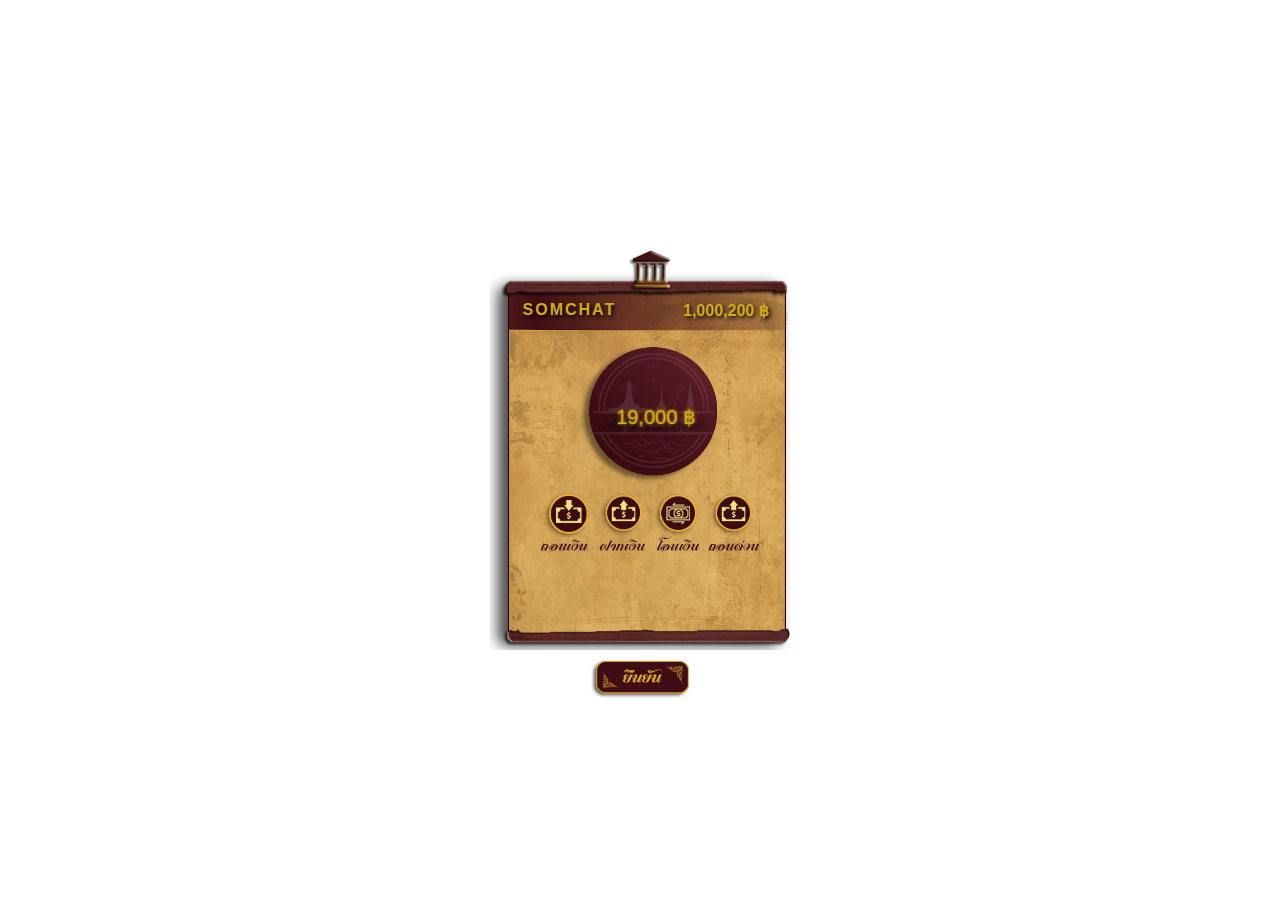
<file: bank/index.html>
<!DOCTYPE html>
<html>

<head>
    <meta charset="UTF-8">
    <title>Document</title>
    <link rel="stylesheet" href="style.css">
    <link rel="stylesheet" href="https://cdnjs.cloudflare.com/ajax/libs/font-awesome/6.2.0/css/all.min.css"
        integrity="sha512-xh6O/CkQoPOWDdYTDqeRdPCVd1SpvCA9XXcUnZS2FmJNp1coAFzvtCN9BmamE+4aHK8yyUHUSCcJHgXloTyT2A=="
        crossorigin="anonymous" referrerpolicy="no-referrer" />
    <script src="script.js"></script>
    <script src="https://ajax.googleapis.com/ajax/libs/jquery/3.2.1/jquery.min.js"></script>
</head>

<body>
    <!-- <button class="btn-test" onclick="openBank()">TEST BANK</button> -->
    <div class="container" id="overview-bank">
        <div class="header">
            <div class="user-name">
                <i class="fa-solid fa-user fa-fade"></i>
                <!-- <i class="fa-solid fa-droplet"></i> -->
                <p>SOMCHAT</p>
            </div>
            <div class="wallet">
                <p>1,000,200 ฿</p>
                <i class="fa-solid fa-sack-dollar fa-lg"></i>
            </div>
            <!-- <button class="btn-close" onclick="closeBank()"></button> -->
        </div>
        <div class="saving-account" id="account">
            <p>19,000 ฿</p>
        </div>
        <div class="action-box">
            <button class="btn-deposit-money" id="btnDeposit" onclick="openNormalFinan('btnDeposit')"></button>
            <button class="btn-withdraw-money" id="btnWithdraw" onclick="openNormalFinan('btnWithdraw')"></button>
            <button class="btn-transfer-money" id="btnTransfer" onclick="openTranferFinan('btnTransfer')"></button>
            <button class="btn-quick-withdraw" id="btnQuick" onclick="openQuickFinan('btnQuick')"></button> 
        </div>

        <div class="detail-action">
            <div class="action-normal-money" id="normal">
                <div class="input-money-normal">
                    <p id="text-num">จำนวนเงิน:</p>
                    <input type="text" id="input-money-deposit" maxlength="14" oninput="this.value=this.value.replace(/[^0-9\s]/g,'');">
                    <p id="dollar">฿</p>
                </div>
            </div>
            <div class="action-normal-money" id="normal">
                <div class="input-money-normal">
                    <p id="text-num">จำนวนเงิน:</p>
                    <input type="text"  id="input-money-withdraw" maxlength="14" oninput="this.value=this.value.replace(/[^0-9\s]/g,'');">
                    <p id="dollar">฿</p>
                </div>
            </div>
            <div class="action-transfer-money" id="tranfer">
                <div class="money-box">
                    <p id="text-num">จำนวนเงิน:</p>
                    <input type="text" id="input-money-transfer" maxlength="18" oninput="this.value=this.value.replace(/[^0-9\s]/g,'');">
                    <p id="dollar">฿</p>
                </div>
                <div class="id-box">
                    <p>รหัสผู้รับ:</p>
                    <input type="text" id="input-id" maxlength="18" oninput="this.value=this.value.replace(/[^0-9\s]/g,'');">
                </div>
            </div>
            <div class="action-quick-withdraw" id="quick">
                <div class="line1">
                    <button class="btn-money" id="quick-100" onclick="clickNumber('quick-100')">100</button>
                    <button class="btn-money" id="quick-200" onclick="clickNumber('quick-200')">200</button>
                    <button class="btn-money" id="quick-300" onclick="clickNumber('quick-300')">300</button>
                    <button class="btn-money" id="quick-500" onclick="clickNumber('quick-500')">500</button>
                </div>
                <div class="line2">
                    <button class="btn-money" id="quick-1k" onclick="clickNumber('quick-1k')">1K</button>
                    <button class="btn-money" id="quick-5k" onclick="clickNumber('quick-5k')">5K</button>
                    <button class="btn-money" id="quick-10k" onclick="clickNumber('quick-10k')">10K</button>
                    <button class="btn-money" id="quick-100k" onclick="clickNumber('quick-100k')">100K</button>
                </div>
            </div>
        </div>
        <div class="enter-line">
            <!-- <input type="button" value="Show" onclick="OnConfirm();" /> -->
            <button class="btn-enter" onclick="OnConfirm()"></button>
        </div>
        <div id="confirm">
            <div class="message"> 
                <p>ต้องการทำธุรกรรมใช่หรือไม่ ?</p>
            </div>
            <button class="yes"></button>
            <button class="no"></button>
        </div>
    </div>
</body>
</html>
</file>
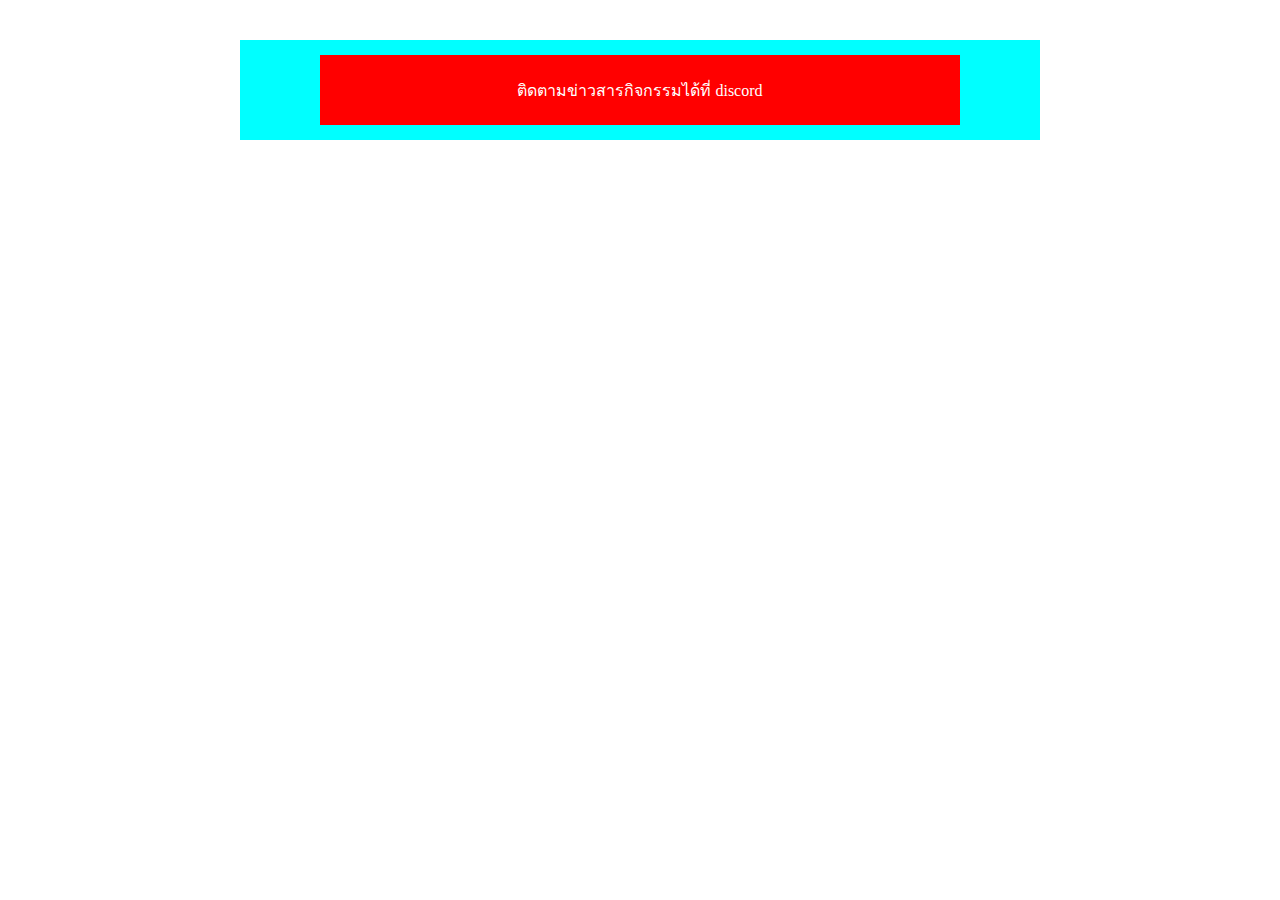
<file: billboard-popup/index.html>
<!DOCTYPE html>
<html>

<head>
    <meta charset="UTF-8">
    <title>Document</title>
    <link rel="stylesheet" href="style.css">
    <link rel="stylesheet" href="https://cdnjs.cloudflare.com/ajax/libs/font-awesome/6.2.0/css/all.min.css"
        integrity="sha512-xh6O/CkQoPOWDdYTDqeRdPCVd1SpvCA9XXcUnZS2FmJNp1coAFzvtCN9BmamE+4aHK8yyUHUSCcJHgXloTyT2A=="
        crossorigin="anonymous" referrerpolicy="no-referrer" />
</head>

<body>
    <div class="container">
        <div class="board-bar">
            <p>ติดตามข่าวสารกิจกรรมได้ที่ discord</p>
        </div>
    </div>
</body>
</file>
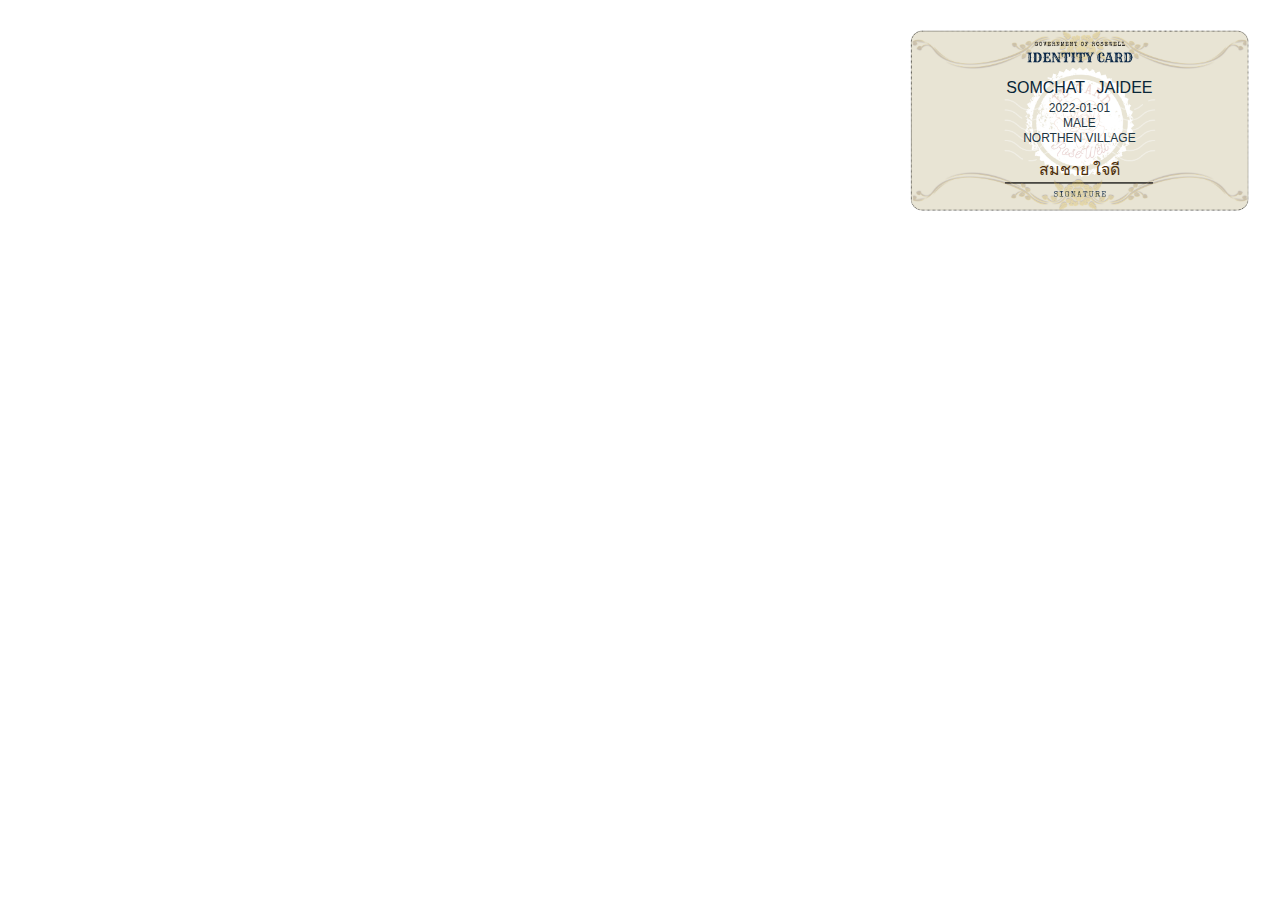
<file: identity-card/index.html>
<!DOCTYPE html>
<html>

<head>
    <meta charset="UTF-8">
    <title>Document</title>
    <link rel="stylesheet" href="style.css">
    <link rel="stylesheet" href="https://cdnjs.cloudflare.com/ajax/libs/font-awesome/6.2.0/css/all.min.css"
        integrity="sha512-xh6O/CkQoPOWDdYTDqeRdPCVd1SpvCA9XXcUnZS2FmJNp1coAFzvtCN9BmamE+4aHK8yyUHUSCcJHgXloTyT2A=="
        crossorigin="anonymous" referrerpolicy="no-referrer" />
</head>

<body>
    <div class="container">
        <div class="card">
            <div class="detail-box">
                <div class="name">
                    <p>SOMCHAT</p>
                    <p id="surname">JAIDEE</p>
                </div>
                <div class="birthday">
                    <p>2022-01-01</p>
                </div>
                <div class="sex">
                    <p>MALE</p>
                </div>
                <div class="address">
                    <p>NORTHEN VILLAGE</p>
                </div>
            </div>
            <div class="signature-image">
                <p>สมชาย ใจดี</p>
            </div>
        </div>
    </div>
</body>
</file>
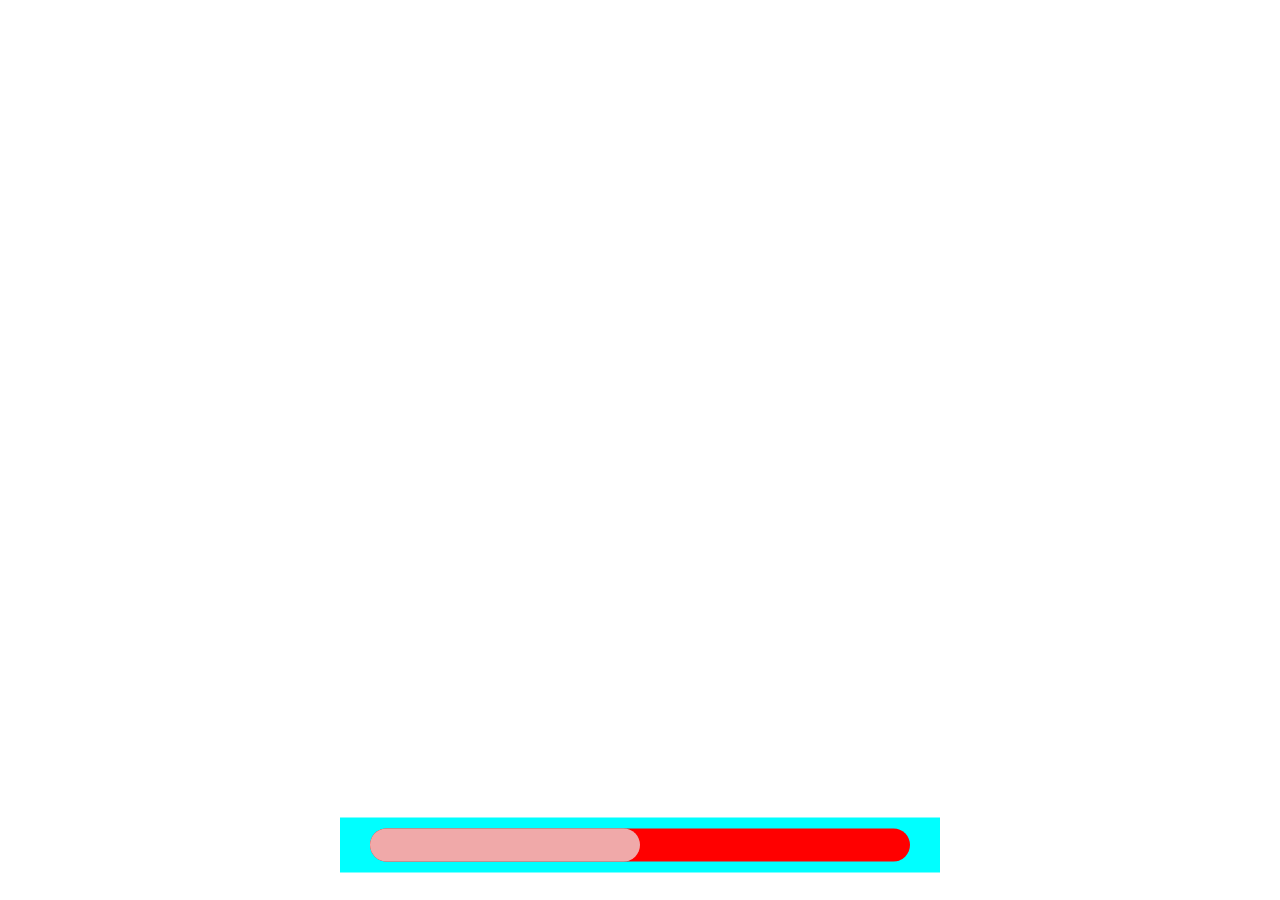
<file: load-bar/index.html>
<!DOCTYPE html>
<html>

<head>
    <meta charset="UTF-8">
    <title>Document</title>
    <link rel="stylesheet" href="style.css">
    <link rel="stylesheet" href="https://cdnjs.cloudflare.com/ajax/libs/font-awesome/6.2.0/css/all.min.css"
        integrity="sha512-xh6O/CkQoPOWDdYTDqeRdPCVd1SpvCA9XXcUnZS2FmJNp1coAFzvtCN9BmamE+4aHK8yyUHUSCcJHgXloTyT2A=="
        crossorigin="anonymous" referrerpolicy="no-referrer" />
</head>

<body>
    <div class="container">
        <div class="progress-bar">
        </div>
    </div>
</body>
</file>
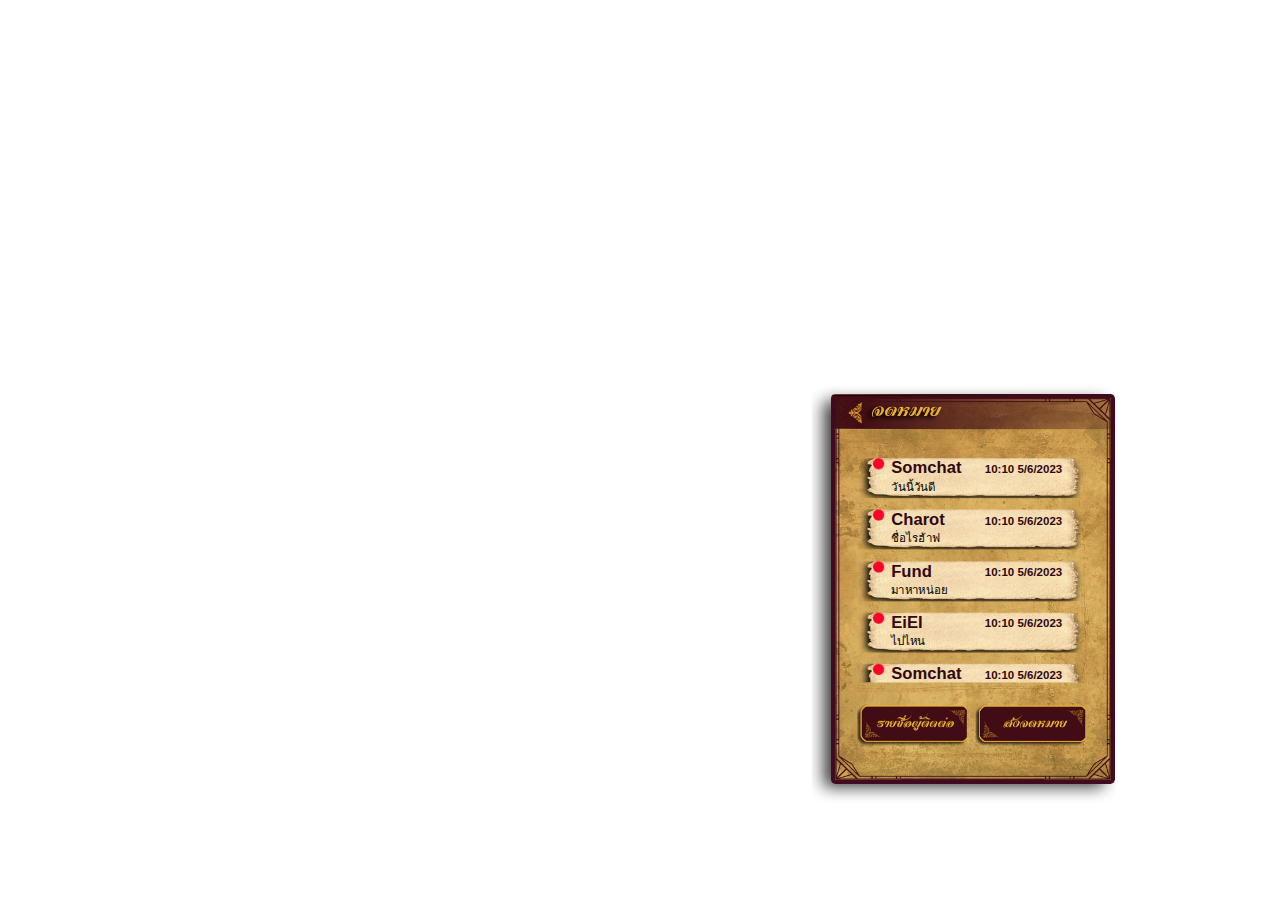
<file: mailBox/index.html>
<!DOCTYPE html>
<html>

<head>
    <meta charset="UTF-8">
    <title>Document</title>
    <link rel="stylesheet" href="style.css">
    <link rel="stylesheet" href="https://cdnjs.cloudflare.com/ajax/libs/font-awesome/6.2.0/css/all.min.css"
        integrity="sha512-xh6O/CkQoPOWDdYTDqeRdPCVd1SpvCA9XXcUnZS2FmJNp1coAFzvtCN9BmamE+4aHK8yyUHUSCcJHgXloTyT2A=="
        crossorigin="anonymous" referrerpolicy="no-referrer" />
    <script src="script.js"></script>
</head>

<body>
    <div class="container">
        <div id="mail-box">
            <div class="action-back"></div>
            <div class="mail-list">
                <div class="mail-scroll">
                    <ul class="detail-mail-list">
                            <!-- do not function openChat ja -->
                        <li onclick="openChat()">
                            <img src="/external-file/ui-mailbox/red_point.png"></img>
                            <h3> 10:10 5/6/2023 </h3>
                            <h2> Somchat </h2>
                            <p> วันนี้วันดี </p>
                        </li>
                        <li>
                            <img src="/external-file/ui-mailbox/red_point.png"></img>
                            <h3> 10:10 5/6/2023 </h3>
                            <h2> Charot </h2>
                            <p>  ชื่อไรฮ้าฟ</p>
                        </li>
                        <li>
                            <img src="/external-file/ui-mailbox/red_point.png"></img>
                            <h3> 10:10 5/6/2023 </h3>
                            <h2> Fund </h2>
                            <p> มาหาหน่อย </p>
                        </li>
                        <li>
                            <img src="/external-file/ui-mailbox/red_point.png"></img>
                            <h3> 10:10 5/6/2023 </h3>
                            <h2> EiEI </h2>
                            <p> ไปไหน </p>
                        </li>
                        <li>
                            <img src="/external-file/ui-mailbox/red_point.png"></img>
                            <h3> 10:10 5/6/2023 </h3>
                            <h2> Somchat </h2>
                            <p> มาหาหน่อย </p>
                        </li>
                        <li>
                            <img src="/external-file/ui-mailbox/red_point.png"></img>
                            <h3> 10:10 5/6/2023 </h3>
                            <h2> Somchat </h2>
                            <p> มาหาหน่อย </p>
                        </li>
                        <li>
                            <img src="/external-file/ui-mailbox/red_point.png"></img>
                            <h3> 10:10 5/6/2023 </h3>
                            <h2> Somchat </h2>
                            <p> มาหาหน่อย </p>
                        </li>
                        <li>
                            <img src="/external-file/ui-mailbox/red_point.png"></img>
                            <h3> 10:10 5/6/2023 </h3>
                            <h2> Somchat </h2>
                            <p> มาหาหน่อย </p>
                        </li>
                      </ul>
                </div>
                <div class="action-footer">
                    <div class="contact-button" onclick="openContactListBox('contact-list-box','mail-box')"></div>
                    <div class="send-mail-button" onclick="openContactListBox('send-mail-box','mail-box')"></div>
                </div>
            </div>
        </div>
        <div id="contact-list-box">
            <div class="action-back" onclick="openContactListBox('mail-box','contact-list-box')"></div>
            <div class="contact-detail">
                <div class="contact-header">
                    <button id="add-button" onclick="plusContact()"></button>
                    <button id="remove-button" onclick="removeContact()"></button>
                </div>
                <div class="contact-list">
                    <div class="contact-scroll">
                        <ul class="contact-all-list">
                            <li>
                                <i class="fa-solid fa-user"></i>
                                <span> Test</span>
                            </li>
                            <li>
                                <i class="fa-solid fa-user"></i>
                                <span> Test</span>
                            </li>
                            <li>
                                <i class="fa-solid fa-user"></i>
                                <span> Test</span>
                            </li>
                            <li>
                                <i class="fa-solid fa-user"></i>
                                <span> Test</span>
                            </li>
                            <li>
                                <i class="fa-solid fa-user"></i>
                                <span> Test</span>
                            </li>
                            <li>
                                <i class="fa-solid fa-user"></i>
                                <span> Test</span>
                            </li>
                            <li>
                                <i class="fa-solid fa-user"></i>
                                <span> Test</span>
                            </li>
                            <li>
                                <i class="fa-solid fa-user"></i>
                                <span> Test</span>
                            </li>
                            <li>
                                <i class="fa-solid fa-user"></i>
                                <span> Test</span>
                            </li>
                            <li>
                                <i class="fa-solid fa-user"></i>
                                <span> Test</span>
                            </li>
                        </ul>
                    </div>
                </div>
            </div>
            <button class="send-button" onclick="openContactListBox('send-mail-box','contact-list-box')">
            </button>
        </div>
        <div class="chat-box">
        </div>
        <div id="send-mail-box">
            <div class="action-back" onclick="openContactListBox('mail-box','send-mail-box')"></div>
            <div class="mail-detail">
                <select id="contact-select">
                    <option value="option1">Option 1</option>
                    <option value="option2">Option 2</option>
                    <option value="option3">Option 3</option>
                </select>
                <textarea class="text-box"> ไปงานวัดด้วยกันไหมฮ้าฟฟู่..</textarea>
            </div>
            <div class="confirm-mail-button"  onclick="OnConfirmSendMsg()"></div>
        </div>
        <!-- เหลือทำ แชท, plus, remove -->
        <div id="add-contact-box">
            <input id="contact-name"> </input>
            <input id="contact-id"> </input>
            <div class="action-add-contact-line">
                <button class="add-contact-confirm-button" onclick="closeItself('add-contact-box')"></button>
                <button class="add-contact-cancel-button" onclick="closeItself('add-contact-box')"></button>
            </div>
        </div>
        <div id="remove-contact-box">
            <span> ลบ "Somchai" ออกจากรายชื่อ</span>
            <div class="action-line">
                <button class="confirm-button" onclick="closeItself('remove-contact-box')"></button>
                <button class="cancel-button" onclick="closeItself('remove-contact-box')"></button>
            </div>
        </div>
        <div id="confirm-send-box">
            <span> ยืนยันส่งจดหมาย</span>
            <div class="action-line">
                <button class="confirm-button" onclick="closeItself('confirm-send-box')"></button>
                <button class="cancel-button" onclick="closeItself('confirm-send-box')"></button>
            </div>
        </div>
    </div>
</body>

</html>
</file>
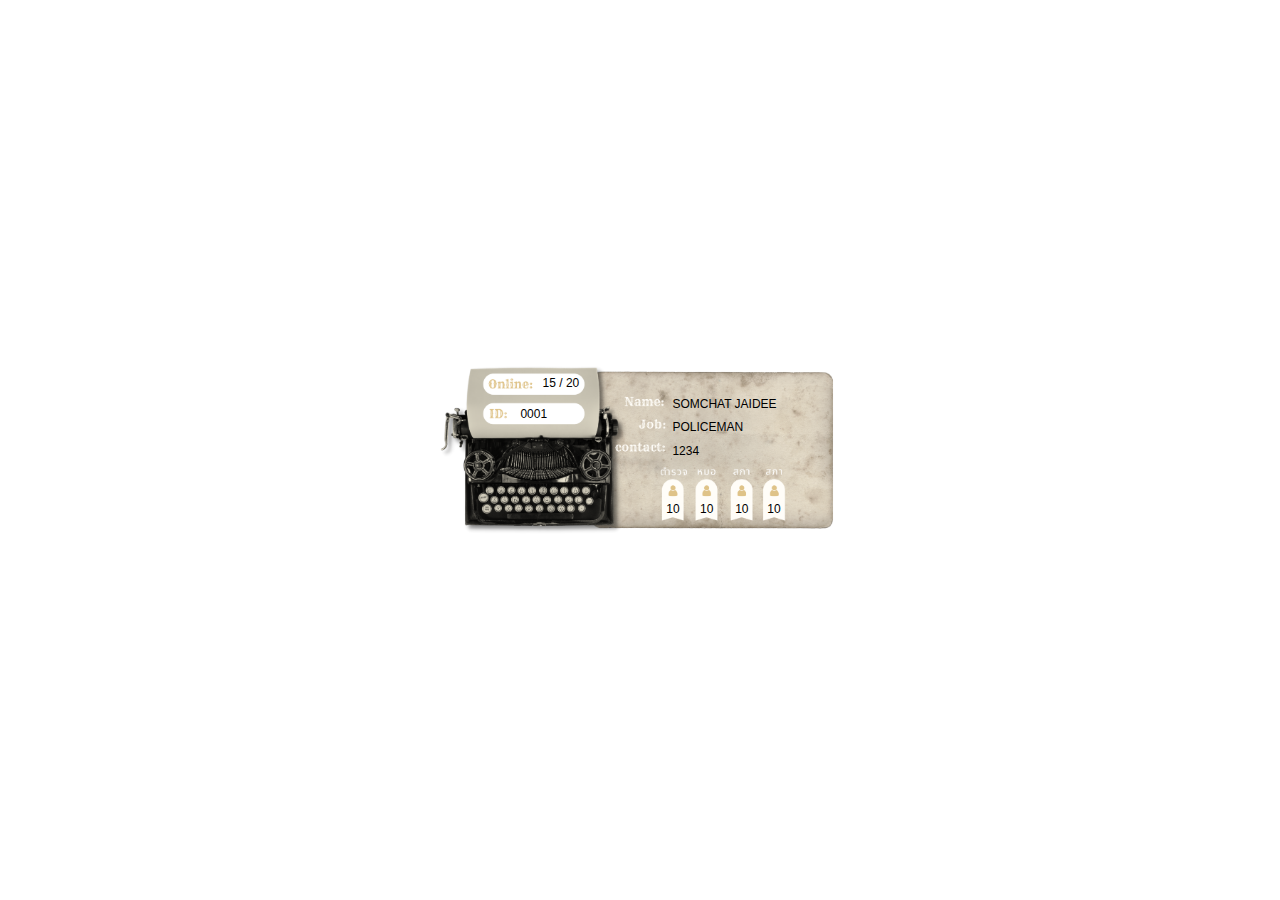
<file: score-board/index.html>
<!DOCTYPE html>
<html>

<head>
    <meta charset="UTF-8">
    <title>Document</title>
    <link rel="stylesheet" href="style.css">
    <link rel="stylesheet" href="https://cdnjs.cloudflare.com/ajax/libs/font-awesome/6.2.0/css/all.min.css"
        integrity="sha512-xh6O/CkQoPOWDdYTDqeRdPCVd1SpvCA9XXcUnZS2FmJNp1coAFzvtCN9BmamE+4aHK8yyUHUSCcJHgXloTyT2A=="
        crossorigin="anonymous" referrerpolicy="no-referrer" />
</head>

<body>
    <div class="container">
        <div class="board-box">
            <div class="left-box">
                <div class="online-number">
                    <span id="current-online">15</span>
                    <span>/</span>
                    <span id="max-online">20</span>
                </div>
                <div class="id-number"><p>0001</p></div>
            </div>
            <div class="right-box">
                <div class="first-box">
                    <div class="name-member"><p>SOMCHAT JAIDEE</p></div>
                    <div class="career-member"><p>POLICEMAN</p></div>
                    <div class="contact"><p>1234</p></div>
                </div>
                <div class="second-box">
                    <div class="police-number"><p>10</p></div>
                    <div class="doctor-number"><p>10</p></div>
                    <div class="government-first-number"><p>10</p></div>
                    <div class="government-second-number"><p>10</p></div>
                </div>
            </div>
        </div>
    </div>
</body>
</file>
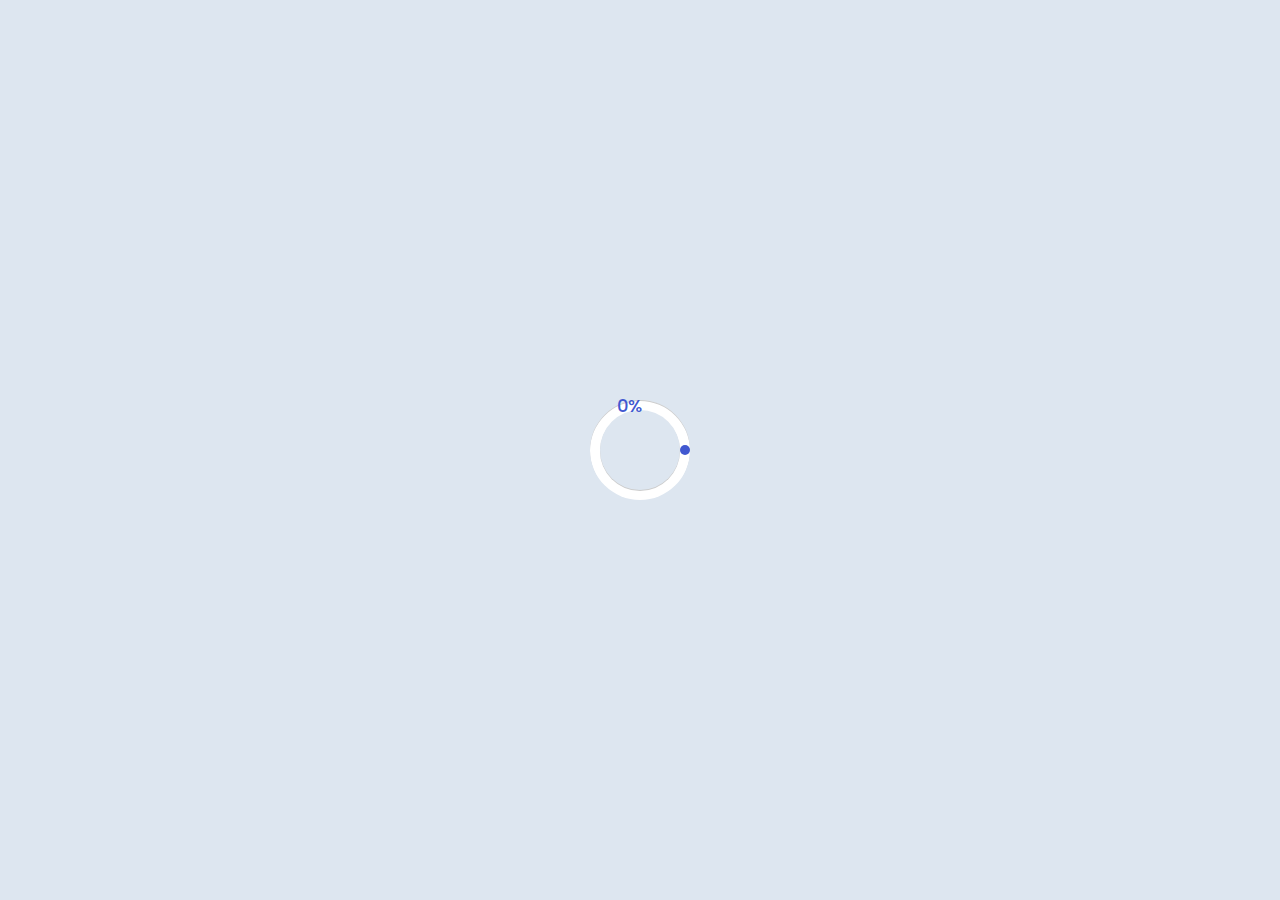
<file: test/index.html>
<!DOCTYPE html>
<!-- Created By CodingNepal -->
<html lang="en" dir="ltr">
<html lang="en" dir="ltr">

<head>
  <meta charset="utf-8">
  <!-- Somehow I got an error, so I comment the title, just uncomment to show -->
  <!-- <title>Circular Progress Bar | CodingNepal</title> -->
  <link rel="stylesheet" href="style.css">
  <script src="script.js"></script>
</head>

<body>
  <script src="script.js"></script>
  <div class="circular">
    <div class="inner">
    </div>
    <div class="outer">
    </div>
    <div class="numb">
      0%</div>
    <div class="circle">
      <div class="dot">
        <span></span>
      </div>
      <div class="bar left">
        <div class="progress">
        </div>
      </div>
      <div class="bar right">
        <div class="progress">
        </div>
      </div>
    </div>
  </div>


</body>

</html>
</file>
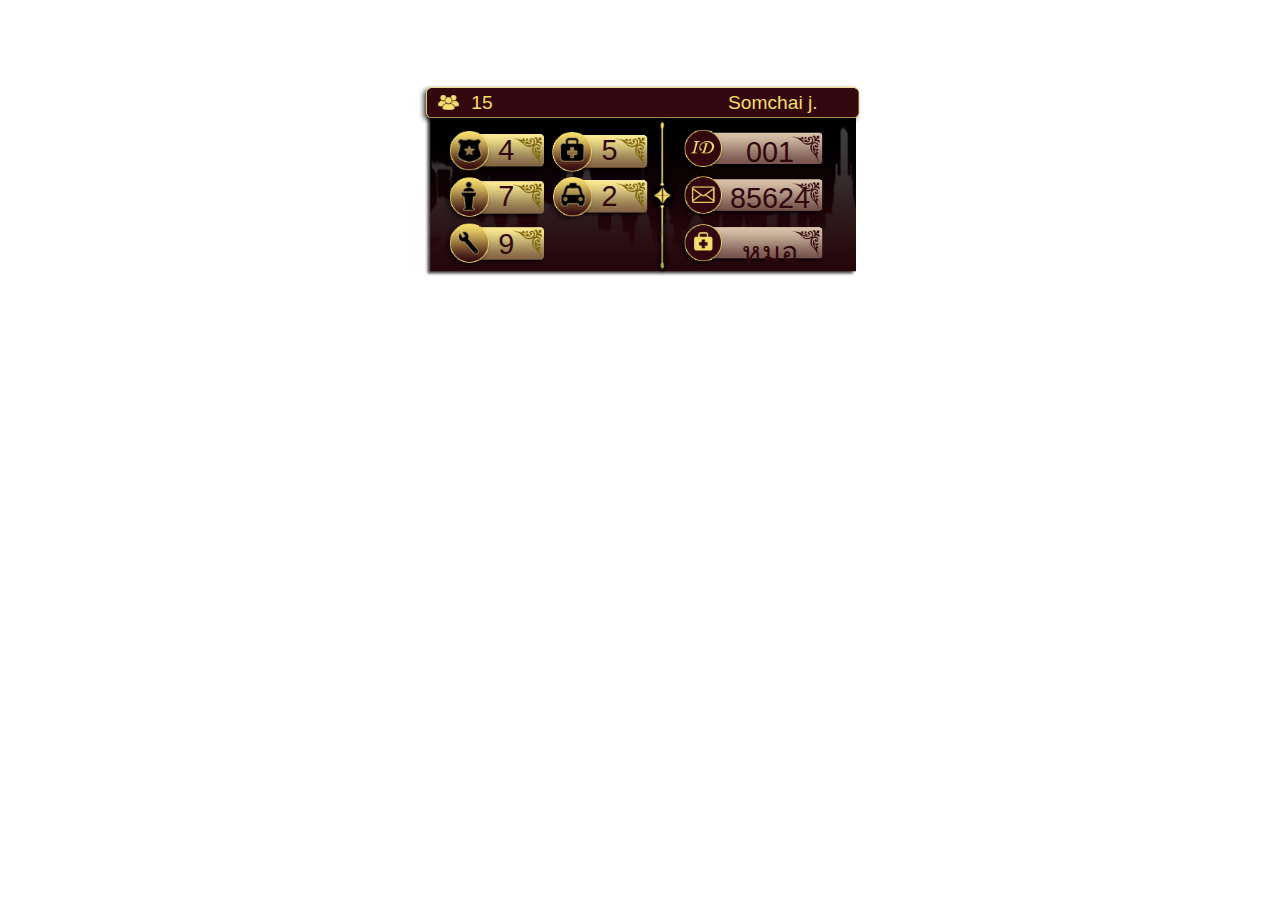
<file: score-board/new-scoreboard/index.html>
<!DOCTYPE html>
<html>

<head>
    <meta charset="UTF-8">
    <title>Document</title>
    <link rel="stylesheet" href="style.css">
    <link rel="stylesheet" href="https://cdnjs.cloudflare.com/ajax/libs/font-awesome/6.2.0/css/all.min.css"
        integrity="sha512-xh6O/CkQoPOWDdYTDqeRdPCVd1SpvCA9XXcUnZS2FmJNp1coAFzvtCN9BmamE+4aHK8yyUHUSCcJHgXloTyT2A=="
        crossorigin="anonymous" referrerpolicy="no-referrer" />
</head>

<body>
    <div class="container">
        <div class="header">
            <div class="online-box">
                <span id="current-online">15</span>
                <!-- <span>/</span>
                <span id="max-online">100</span> -->
            </div>
            <div class="user-name">
                <span id="name">Somchai j.</span>
            </div>
        </div>
        <div class="board-box">
            <div class="left-box">
                <div class="line1">
                    <div class="police-number"><p>4</p></div>
                    <div class="doctor-number"><p>5</p></div>
                </div>
                <div class="line2">
                    <div class="government-number"><p>7</p></div>
                    <div class="taxi-number"><p>2</p></div>
                </div>
                <div class="line3">
                    <div class="mechanic-number"><p>9</p></div>
                </div>
            </div>
            <div class="right-box">
                <div class="id-member"><p>001</p></div>
                <div class="contact"><p>85624</p></div>
                <div class="career"><p>หมอ</p></div>
                <!-- <div class="first-box">
                    <div class="name-member"><p>SOMCHAT JAIDEE</p></div>
                    <div class="career-member"><p>POLICEMAN</p></div>
                    <div class="contact"><p>1234</p></div>
                </div>
                <div class="second-box">
                    <div class="police-number"><p>10</p></div>
                    <div class="doctor-number"><p>10</p></div>
                    <div class="government-first-number"><p>10</p></div>
                    <div class="government-second-number"><p>10</p></div>
                </div> -->
            </div>
        </div>
    </div>
</body>
</file>
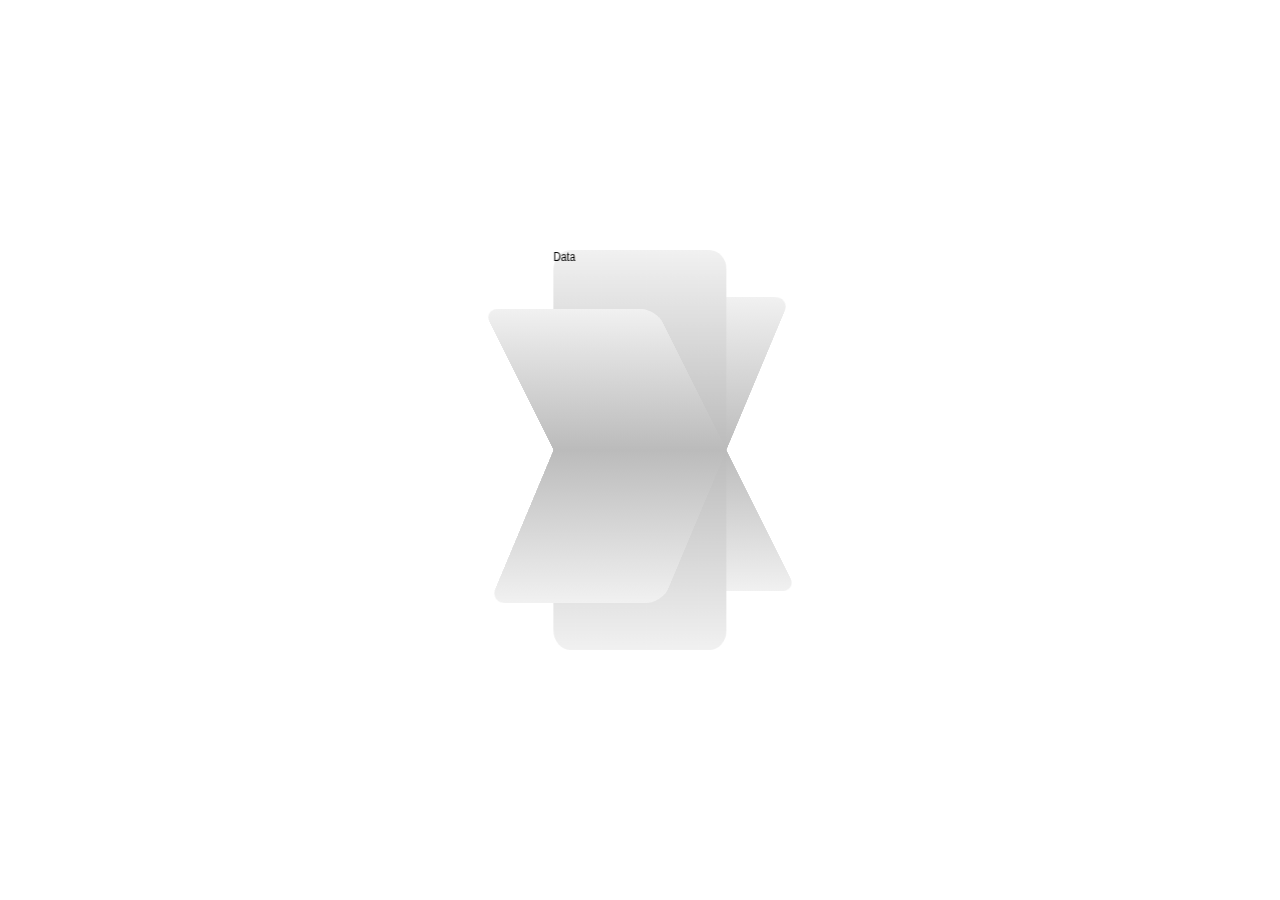
<file: score-board/test1/index.html>
<!DOCTYPE html>
<html>

<head>
    <meta charset="UTF-8">
    <title>Document</title>
    <link rel="stylesheet" href="style.css">
    <link rel="stylesheet" href="https://cdnjs.cloudflare.com/ajax/libs/font-awesome/6.2.0/css/all.min.css"
        integrity="sha512-xh6O/CkQoPOWDdYTDqeRdPCVd1SpvCA9XXcUnZS2FmJNp1coAFzvtCN9BmamE+4aHK8yyUHUSCcJHgXloTyT2A=="
        crossorigin="anonymous" referrerpolicy="no-referrer" />
</head>

<body>
    <div class="container">
        <div>
            <span>
                <div>
                    <p>Data</p>
                </div>
            </span>
            <span>
                <div>
                    <p>ID</p>
                </div>
            </span>
            <span>

            </span>
            <span>
                
            </span>
        
        </div>
    </div>
</body>
</file>
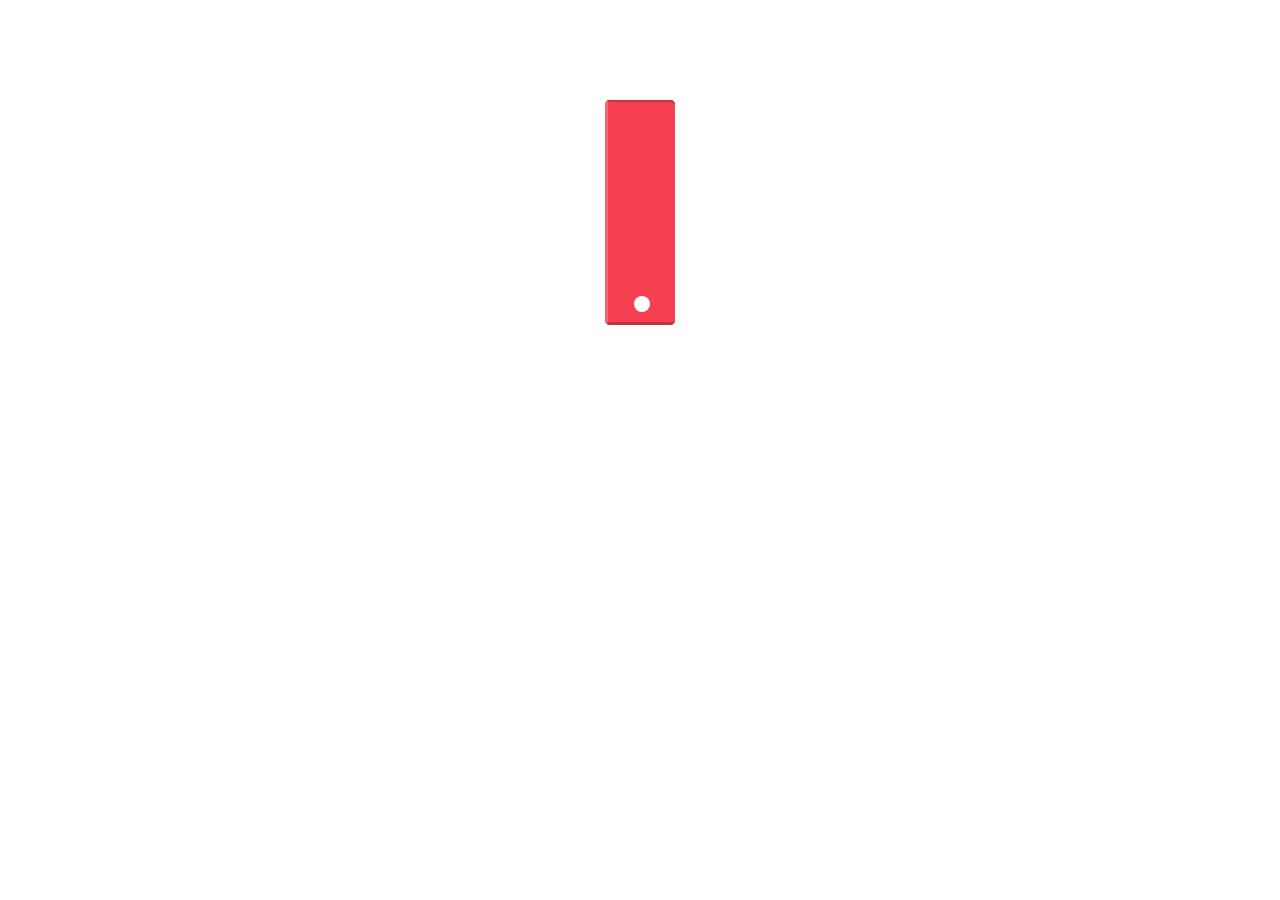
<file: score-board/test2/index.html>
<!DOCTYPE html>
<html>

<head>
    <meta charset="UTF-8">
    <title>Document</title>
    <link rel="stylesheet" href="style.css">
    <link rel="stylesheet" href="https://cdnjs.cloudflare.com/ajax/libs/font-awesome/6.2.0/css/all.min.css"
        integrity="sha512-xh6O/CkQoPOWDdYTDqeRdPCVd1SpvCA9XXcUnZS2FmJNp1coAFzvtCN9BmamE+4aHK8yyUHUSCcJHgXloTyT2A=="
        crossorigin="anonymous" referrerpolicy="no-referrer" />
</head>

<body>
    <div class="swatch">
        <div></div>
        <div><p>ID</p></div>
        <div></div>
        <div></div>
        <div></div>
        <div></div>
      </div>
</body>
</file>
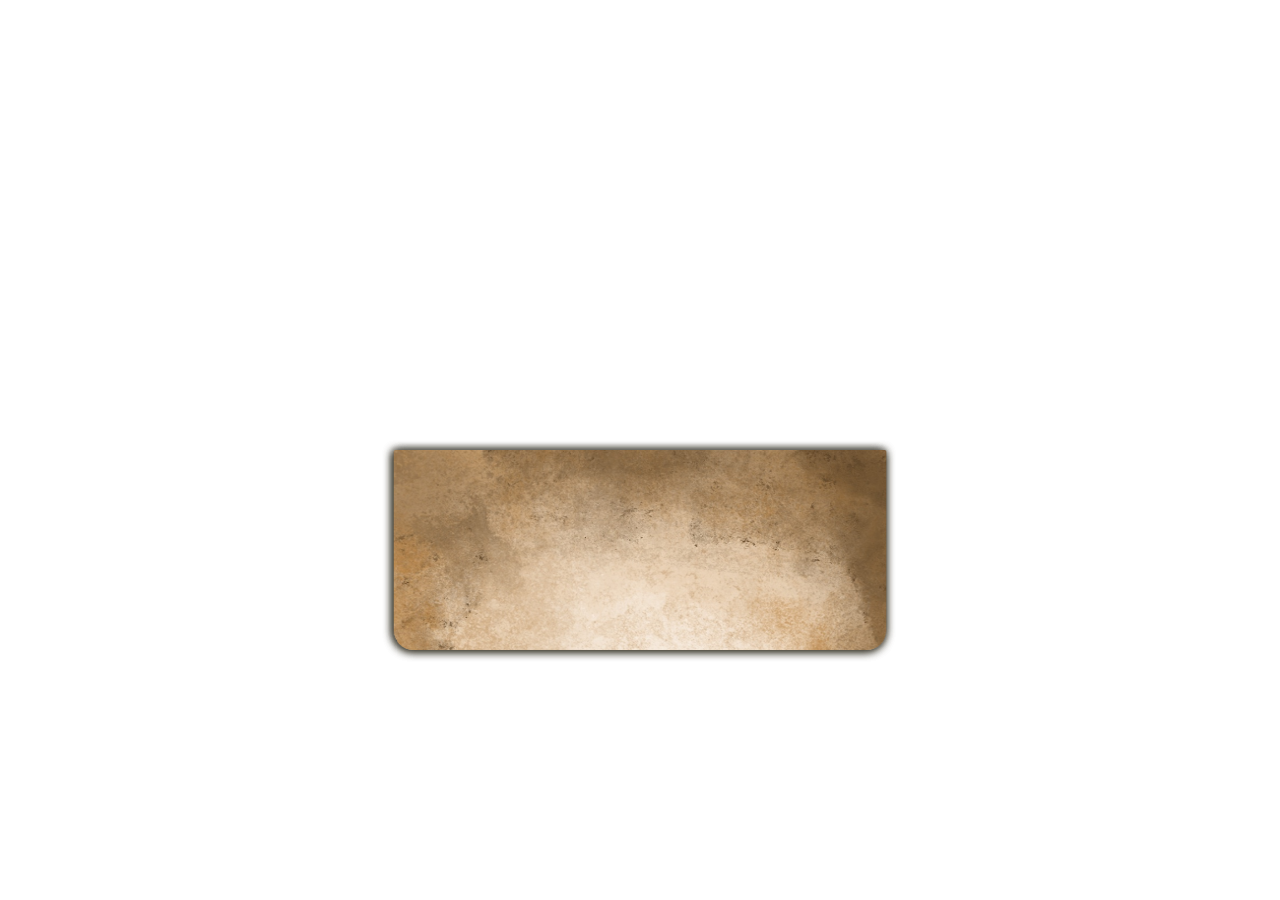
<file: test/book/index.html>
<!DOCTYPE html>
<html>

<head>
    <meta charset="UTF-8">
    <title>FlipBook</title>
    <link rel="stylesheet" href="style.css">
    <link rel="stylesheet" href="https://cdnjs.cloudflare.com/ajax/libs/font-awesome/6.2.0/css/all.min.css"
        integrity="sha512-xh6O/CkQoPOWDdYTDqeRdPCVd1SpvCA9XXcUnZS2FmJNp1coAFzvtCN9BmamE+4aHK8yyUHUSCcJHgXloTyT2A=="
        crossorigin="anonymous" referrerpolicy="no-referrer" />
</head>

<body>
    <div class="container">
       <div class="cover">

       </div>
       <div class="page"></div>
       <div class="page">
        <div class="detail">
            <H1>Page1</H1>
        </div>
       </div>
       <div class="last-page">
            <div class="detail">
                <H1>Page2</H1>
            </div>
       </div>
       <div class="back-cover"></div>
    </div>
</body>
</file>
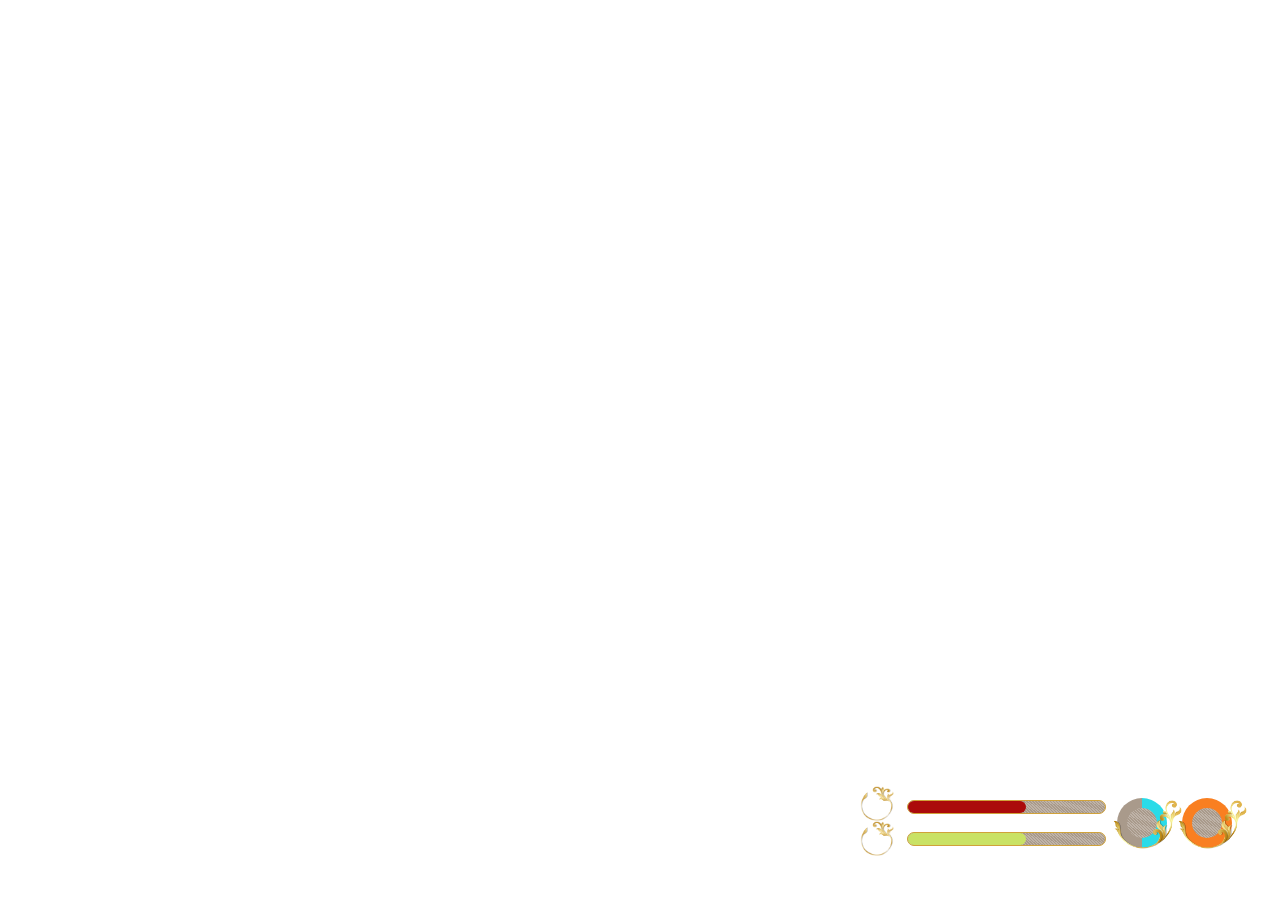
<file: status-bar/index-copy.html>
<!DOCTYPE html>
<html>

<head>
    <meta charset="UTF-8">
    <title>Document</title>
    <link rel="stylesheet" href="style-copy.css">
    <link rel="stylesheet" href="https://cdnjs.cloudflare.com/ajax/libs/font-awesome/6.2.0/css/all.min.css"
        integrity="sha512-xh6O/CkQoPOWDdYTDqeRdPCVd1SpvCA9XXcUnZS2FmJNp1coAFzvtCN9BmamE+4aHK8yyUHUSCcJHgXloTyT2A=="
        crossorigin="anonymous" referrerpolicy="no-referrer" />
</head>

<body>
    <div class="container">
        <div class="line-box">
            <div class="box-left">
                <div class="line">
                    <div class="icon-heart">
                        <i class="fa-solid fa-heart"></i>
                    </div>
                    <div class="blood-bar">
                        <div class="blood-bar-status">
                        </div>
                    </div>
                </div>
                <div class="line">
                    <div class="icon-power">
                        <i class="fa-sharp fa-solid fa-bolt"></i>
                    </div>
                    <div class="power-bar">
                        <div class="power-bar-status">
                        </div>
                    </div>
                </div>
            </div>
            <div class="box-right">
                <div class="water-circular">
                    <div class="water-circular-border"></div>
                    <!-- <div class="water-circular-status"> -->
                    <!-- <img src="/icon/thai-pattern.png" width="20"> -->
                    <!-- </div> -->
                    <div class="icon-right">
                        <i class="fa-solid fa-droplet"></i>
                    </div>
                </div>

                <div class="hungry-circular">
                    <div class="hungry-circular-border"></div>
                    <!-- <div class="hungry-circular-status"> -->
                    <!-- <img src="/icon/thai-pattern.png" style="float:right" width="20"> -->
                    <!-- </div> -->
                    <div class="icon-right">
                        <i class="fa-solid fa-utensils"></i>
                    </div>
                </div>
            </div>
        </div>
</body>

</html>


<!-- <div class="icon">
    <img src="/icon/thai-pattern.png" style="float:right" width="30">
</div> -->
</file>
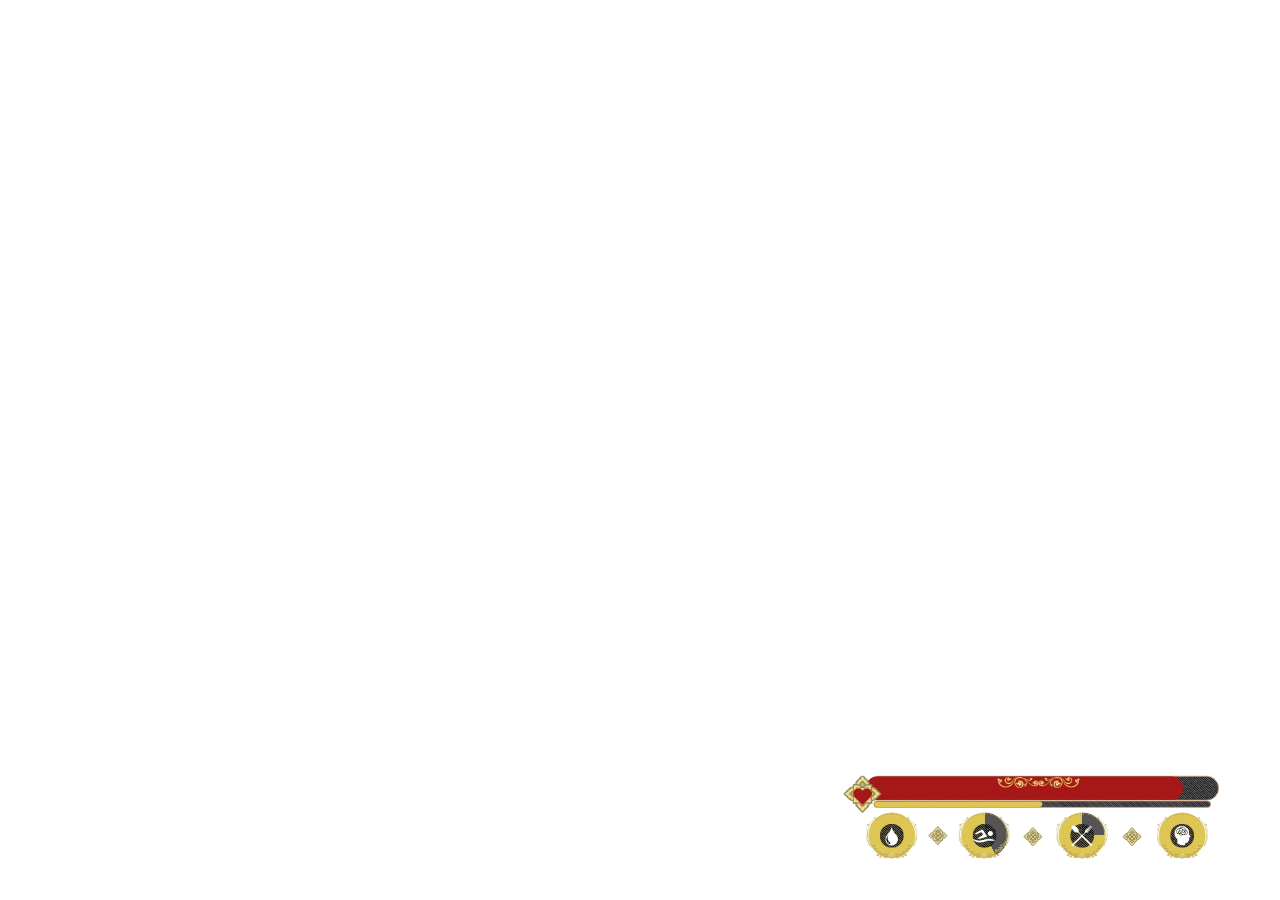
<file: status-bar/index-final.html>
<!DOCTYPE html>
<html>

<head>
    <meta charset="UTF-8">
    <title>Document</title>
    <link rel="stylesheet" href="style-final.css">
    <link rel="stylesheet" href="https://cdnjs.cloudflare.com/ajax/libs/font-awesome/6.2.0/css/all.min.css"
        integrity="sha512-xh6O/CkQoPOWDdYTDqeRdPCVd1SpvCA9XXcUnZS2FmJNp1coAFzvtCN9BmamE+4aHK8yyUHUSCcJHgXloTyT2A=="
        crossorigin="anonymous" referrerpolicy="no-referrer" />
</head>

<body>
    <div class="container">
        <div class="status-box">
            <div class="heart-bar">
                <div class="heart-bar-status"></div>
            </div>
            <div class="stamina-bar">
                <div class="stamina-bar-status">
                </div>
            </div>
            <div class="line-circular">
                <div class="water-circular"></div>
                <div class="swim-circular"></div>
                <div class="food-circular"></div>
                <div class="stress-circular"></div>
            </div>
            <div class="box-style"></div>
        </div>
    </div>
</body>

</html>
</file>
<file: bank/style.css>
* {
    margin: 0;
    padding: 0;
    box-sizing: border-box;
}

body {
    background-image: url(https://pbs.twimg.com/media/EfAujneUwAA0ktW.jpg:large);
    background-size: cover;
    background-repeat: no-repeat;
}

.btn-test{
    margin-top: 5%;
    margin-left: 50%;
    width: 100px;
    height: 60px;
    transform: translate(-50%,-50%);
    border-radius: 2rem;
    border: 3px solid #ff00ae;

}
.container{
    position: absolute;
    width: 300px;
    height: 400px;
    top: 50%;
    left: 50%;
    transform: translate(-50%, -50%);

    background-image: url("/external-file/ui-bank/bg_bank1.png");
    background-position: center; 
    background-size: cover;
    visibility: visible;
}

.header{
    width: 100%;
    height: 7%;
    margin-top: 17%;

    display: flex;
    justify-content: space-between;
    align-items: center;
    /* justify-content: flex-end; */
    /* align-items: center; */
    /* background-color: #505f1a; */
    
}

.user-name{
    width: 100%;
    height: 100%;
    display: flex;
    justify-content: left;
    margin-left: 10%;


    color: #cfad13;
    font-family: 'Monotype Corsiva', sans-serif;
    font-size: 2ch;
    font-weight: bold;
    text-shadow: 2px 2px 4px #000000;
    letter-spacing: 2px;
}

.user-name i{
    color: #000000;
    margin-right: 2%;
    text-shadow: 0 0 2px #ffffff;
}

.btn-close{
    width: 42px;
    height: 42px;
    border-radius: 10rem;
    background-color: transparent;
    border: none;

    background-image: url("/external-file/icon-bank/btn-close.png");
    background-position: center; 
    background-size: cover;
}
.wallet{
    /* margin-top: 4.5%; */
    width: 100%;
    height: 100%;
    display: flex;
    justify-content: right;
    margin-right: 5%;
    color: #cfad13;
    font-family: 'Monotype Corsiva', sans-serif;
    font-size: 2ch;
    font-weight: bold;
    text-shadow: 2px 2px 4px #000000;
}

.wallet i{
    margin-top: 6%;
    color: #000000;
    margin-left: 5%;
    text-shadow: 0 0 2px #ffffff;
}

.saving-account{
    width: 140px;
    height: 140px;
    margin-top: 6%;
    margin-left: 32%;
    border-radius: 100%;
    display: flex;
    justify-content: center;
    align-items: center;

    color: #cfad13;
    font-family: 'Impact', sans-serif;
    font-size: 2.5ch;
    text-shadow: 0 0 3px #cfad13;;
}

.action-box{
    width: 70%;
    height: 12%;
    margin-left: 18%;
    margin-top: 1%;

    display: flex;
    justify-content: space-between;
    align-items: center;
}


.btn-deposit-money{
    width: 45px;
    height: 45px;
    background-color: transparent;
    border: none;

    background-image: url("/external-file/ui-bank/but_deposit.png");
    background-position: center; 
    background-size: cover;

}


.btn-withdraw-money{
    width: 45px;
    height: 45px;
    border-radius: 100%;
    background-color: transparent;
    border: none;

    background-image: url("/external-file/ui-bank/but_withdraw.png");
    background-position: center; 
    background-size: cover;
}

.btn-transfer-money{
    width: 45px;
    height: 45px;
    border-radius: 100%;
    background-color: transparent;
    border: none;

    background-image: url("/external-file/ui-bank/but_transfer.png");
    background-position: center; 
    background-size: cover;
}

.btn-quick-withdraw{
    width: 45px;
    height: 45px;
    border-radius: 100%;
    background-color: transparent;
    border: none;

    background-image: url("/external-file/ui-bank/but_withdraw.png");
    background-position: center; 
    background-size: cover;
}

.btn-deposit-money:hover, .btn-withdraw-money:hover, .btn-transfer-money:hover, .btn-quick-withdraw:hover{

    width: 45px;
    height: 45px;
    border-radius: 100%;
    background-color: #f5a32f6b;

}


.detail-action{
    position: relative;
    width: 75%;
    height: 12%;
    margin-top: 5%;
    margin-left: 15%;
}

.action-normal-money{
    position: absolute;
    width: 100%;
    height: 100%;
    display: flex;
    flex-direction: column;
    justify-content: flex-end;
    align-items: flex-end;
    visibility: hidden;
}

.input-money-normal{
    width: 100%;
    height: 70%;
    display: flex;
    /* flex-direction: row;
    justify-content: flex-end; */
    justify-content: space-between;
    align-items: center;

    padding-right: 5%;
    margin-top: 1%;
}

.action-normal-money #text-num{
    width: 60%;
    height: 100%;
    color: #5F1A1F;
    font-family: 'TS-kaewPet-NP', sans-serif;
    font-size: 3.5ch;

}

#dollar{
    color: #5F1A1F;
    font-family: 'Monotype Corsiva', sans-serif;
    font-size: 2ch;
    text-shadow: 0 0 3px #696666;
}

input[type="text"]{
    width: 100%;
    height: 50%;
    display: flex;
    border: none;
    border-bottom: 2px solid #5F1A1F;;
    padding-right: 2%;
    margin-bottom: 0%;
    text-align: end;
    background-color: transparent;
    color: #5F1A1F;
    font-family: 'Impact', sans-serif;
    font-size: 2ch;

}

input[type="text"]:focus{
    outline: none;
}

.action-transfer-money{
    position: absolute;
    width: 100%;
    height: 100%;
    visibility: hidden;
}

.id-box{
    width:100%;
    height: 50%;
    border-radius: 10rem;
    display: flex;
    align-items: center;
    
}

.id-box p{
    width:40%;
    color: #5F1A1F;
    margin-left: 2%;
    font-size: 3ch;
    font-family: 'TS-kaewPet-NP', sans-serif;
    
}

input[id="input-id"]{
    width: 90%;
    height: 70%;
    border-bottom: 2px solid #5F1A1F;;
    text-align: end;
    margin-right: 4%;
    
    color: #5F1A1F;
    font-family: 'Impact', sans-serif;
    font-size: 1.8ch;
}

.money-box{
    width:100%;
    height: 65%;
    border-radius: 10rem;
    display: flex;
    align-items: center;
    margin-top: 1%;
}

.money-box #text-num{
    width:40%;
    margin-left: 2%;
    color: #5F1A1F;
    font-size: 3ch;
    font-family: 'TS-kaewPet-NP', sans-serif;
}

input[id="input-money-transfer"]{
    width: 90%;
    height: 50%;
    border: none;
    border-bottom: 2px solid #5F1A1F;;
    padding-right: 2%;
    text-align: end;
    

    color: #5F1A1F;
    font-family: 'Impact', sans-serif;
    font-size: 1.8ch;
}

.action-quick-withdraw{
    position: absolute;
    margin-top: 3%;
    width: 100%;
    height: 100%;
    visibility: hidden;
}

.line1, .line2{
    width: 100%;
    height: 55%;

    display: flex;
    justify-content: space-between;
    align-items: center;

    margin-top: 1%;
}

.btn-money{
    width: 23%;
    height: 100%;
    border: 1px solid #ecbb1b;
    background-color: #e6d45a;
    box-shadow: 1px 1px 4px #000000;

    color: #5F1A1F;
    font-family: 'Impact', sans-serif;
    font-size: 2ch;
}

.enter-line{
    width: 60%;
    height: 9%;
    margin-top: 20%;
    margin-left: 20%;

    display: flex;
    justify-content: center;
    align-items: center;
}

.btn-enter{
    
    width: 150px;
    height: 60px;
    background-color: transparent;
    border: none;
    background-image: url("/external-file/ui-bank/but_confirm.png");
    background-position: center; 
    background-size: cover;
    transform: scale(0.65);
}

#confirm {
    display: none;
    position: absolute;
    width: 210px;
    height: 83px;
    left: 50%;
    top: 100%;
    margin-left: -100px;

    padding: 10px 20px 10px;
    text-align: center;
    border: none;
    background-color: transparent;
    background-image: url("/external-file/ui-bank/message_box.png");
    background-position: center; 
    background-size: cover;
 
    color: #5F1A1F;
    font-family: 'TS-kaewPet-NP', sans-serif;
    font-size: 2.3ch;
}
#confirm p {
    text-align: center;
}

#confirm button {
    display: inline-block;
    margin-right: 5%;
    margin-top: 5%;
    padding: 5px;
    text-align: center;
    width: 65px;
    height: 25px;
    cursor: pointer;
    border: none;
}

.yes {
    background-color: transparent;
    background-image: url("/external-file/ui-bank/confirm1.png");
    background-position: center; 
    background-size: cover;
}

.no {
    background-color: transparent;
    background-image: url("/external-file/ui-bank/cancel1.png");
    background-position: center; 
    background-size: cover;
}

#confirm .message {
    text-align: left;
}
</file>
<file: billboard-popup/style.css>
* {
    margin: 0;
    padding: 0;
    box-sizing: border-box;
}

body {
    background-image: url(https://pbs.twimg.com/media/EfAujneUwAA0ktW.jpg:large);
    background-size: cover;
    background-repeat: no-repeat;
}

.container{
    position: absolute;
    width: 800px;
    height: 100px;
    background-color: aqua;
    left: 50%;
    transform: translate(-50%, -50%);
    top: 10%;
    display: flex;
    justify-content: center;
    align-items: center;
   
}

.board-bar{
    position: relative;
    width: 80%;
    height: 70%;
    background-color: rgb(255, 0, 0);
    display: flex;
    justify-content: center;
    align-items: center;

}

p{
    color: white;
}
</file>
<file: identity-card/style.css>
* {
    margin: 0;
    padding: 0;
    box-sizing: border-box;
}

body {
    background-image: url(https://pbs.twimg.com/media/EfAujneUwAA0ktW.jpg:large);
    background-size: cover;
    background-repeat: no-repeat;
}

.container{
    position: absolute;
    width: 350px;
    height: 200px;
    top: 2%;
    right: 0;
    margin-right: 2%;
    display: flex;
    justify-content: center;
    align-items: center;
    padding: 2px;
   
}

.card{
    position: relative;
    width: 100%;
    height: 100%;
    background-image: url("/external-file/ID_card_bg.png");
    background-position: center; 
    background-size: cover;
    display: flex;
    flex-direction: column;
    align-items: center;
}

.detail-box{
    width: 70%;
    height: 45%;
    margin-top: 15%;
    padding: 2%;
}
.name{
    width: 100%;
    height: 30%;
    text-align: center;
    display: flex;
    flex-direction: row;
    justify-content: center;
    color: #092637;
    font-family: 'Special Elite', sans-serif;
    font-size: 2ch;
}
#surname{
    margin-left: 5%;
    color: #092637;
}

.birthday{
    width: 100%;
    height: 20%;
    text-align: center;
    color:#1f3641;
    font-family: 'Special Elite', sans-serif;
    font-size: 1.5ch;
}
.sex{
    width: 100%;
    height: 20%;
    text-align: center;
    color:#1f3641;
    font-family: 'Special Elite', sans-serif;
    font-size: 1.5ch;
}
.address{
    width: 100%;
    height: 20%;
    text-align: center;
    color:#1f3641;
    font-family: 'Special Elite', sans-serif;
    font-size: 1.5ch;
}
.signature-image{
    width: 50%;
    height: 10%;
    margin-bottom: 1px;
    display: flex;
    justify-content: center;
    align-items: center;
    color:#4c2e0b;
    font-family: 'SOV_Laizen_Demo', sans-serif;
    font-size: zch;
}
</file>
<file: load-bar/style.css>
* {
    margin: 0;
    padding: 0;
    box-sizing: border-box;
}

body {
    background-image: url(https://pbs.twimg.com/media/EfAujneUwAA0ktW.jpg:large);
    background-size: cover;
    background-repeat: no-repeat;
}

.container{
    position: absolute;
    width: 600px;
    height: 55px;
    background-color: aqua;
    left: 50%;
    transform: translate(-50%, -50%);
    bottom: 0;
    display: flex;
    justify-content: center;
    align-items: center;
   
}

.progress-bar{
    position: relative;
    width: 90%;
    height: 60%;
    background-color: rgb(255, 0, 0);
    border-radius: 2rem;
}
.progress-bar::before{
    content: "";
    position: absolute;
    width: 50%;
    height:100%;
    background-color: rgb(240, 169, 169);
    border-radius: 2rem;
}
</file>
<file: mailBox/style.css>
* {
    margin: 0;
    padding: 0;
    box-sizing: border-box;
}

body {
    background: url(https://pbs.twimg.com/media/EfAujneUwAA0ktW.jpg:large)
}

.container {
    position: absolute;
    right: 10%;
    bottom: 5%;
    width: 380px;
    height: 525px;
    padding: 2px;
    transform: scale(0.8);
    background-color: transparent;

}

#mail-box{
    position: absolute;
    width: 100%;
    height: 100%;

    display: flex;
    justify-content: center;
    align-items: center;

    background-image: url("/external-file/ui-mailbox/mailbox1.png");
    background-position: center; 
    background-size: cover;
    visibility: visible;
}

.action-back{
    position: absolute;
    width: 5%;
    height: 5%;
    top: 0;
    left: 0;
    margin-top: 6%;
    margin-left: 12%;

    background-image: url("/external-file/ui-mailbox/back.png");
    background-position: center; 
    background-size: cover;
}

.mail-list{
    width: 75%;
    height: 70%;
    margin-left: 5%;
}

.mail-scroll{
    width: 100%;
    height: 80%;
    overflow-y: scroll;
}

.mail-scroll::-webkit-scrollbar{
    background-color: #68686833;
    border-radius: 1ch;
    width: 10px;   
}

.mail-scroll::-webkit-scrollbar-thumb {
    background-color: rgba(255, 255, 255, 0.521);
    border-radius: 1ch;
  }

.detail-mail-list{
    list-style-type: none;
    padding: 0;
    margin: 0;
}

.detail-mail-list li {
    position: relative;
    width: 100%;
    height: 50px;
    margin-top: 5%;

    background-image: url("/external-file/ui-mailbox/mail_messagebox.png");
    background-position: center; 
    background-size: cover;
}

li img {
    position: absolute;
    margin-left: 7%;
}

li h2 {
    margin-left: 15%;
    color: #32070e;
    font-family: 'Monotype Corsiva', sans-serif;
    font-size: 2.6ch;
}

li h3 {
    position: absolute;
    right: 0;
    margin-right: 10%;
    margin-top: 2%;
    color: #32070e;
    font-family: 'Monotype Corsiva', sans-serif;
    font-size: 1.8ch;
}

li p {
    margin-left: 15%;
    font-family: 'Quark', sans-serif;
    font-size: 1.8ch;
}

.action-footer{
    margin-top: 10%;
    width: 100%;
    height: 20%;
    
    display: flex;
    justify-content: space-between;
}

.contact-button{
    
    width: 48%;
    height: 70%;
    background-image: url("/external-file/ui-mailbox/but_namelist.png");
    background-position: center; 
    background-size: cover;
}

.send-mail-button{
    width: 48%;
    height: 70%;
   
    background-image: url("/external-file/ui-mailbox/but_send.png");
    background-position: center; 
    background-size: cover;
}


#send-mail-box{
    position: absolute;
    width: 100%;
    height: 100%;

    display: flex;
    justify-content: center;
    align-items: center;
    flex-direction: column;

    background-image: url("/external-file/ui-mailbox/sendmail1.png");
    background-position: center; 
    background-size: cover;
    visibility: hidden;
}

.mail-detail{
    position: relative;
    width: 70%;
    height: 60%;
    margin-left: 5%;
    margin-top: 5%;
    margin-bottom: 5%;
}

#contact-select{
    width: 40%;
    height: 6%;
    margin-top: 12%;
    margin-left: 47%;
    background-color: transparent;
    border: none;
}


.text-box{
    width: 90%;
    height: 60%;
    margin-top: 20%;
    margin-left: 10%;
    border: none;
    background-color: transparent;
    text-align: top;
}

textarea{
    resize: none;

    color: #02246b;
    font-family: 'Quark', sans-serif;
    font-size: 2ch;
}

.confirm-mail-button{
    width: 35%;
    height: 9%;
    margin-left: 5%;
    margin-top: 5%;
    background-image: url("/external-file/ui-mailbox/but_send.png");
    background-position: center; 
    background-size: cover;
}


#contact-list-box{
    position: absolute;
    width: 100%;
    height: 100%;

    display: flex;
    justify-content: center;
    align-items: center;
    flex-direction: column;

    background-image: url("/external-file/ui-mailbox/namelist1.png");
    background-position: center; 
    background-size: cover;
    visibility: hidden;
}

.contact-detail{
    width: 67%;
    height: 49%;
    margin-top: 5%;
    margin-left: 8%;
}

.contact-header{
    width: 100%;
    height: 15%;
    display: flex;
    justify-content: right;
    padding: 2%;
}

#add-button{
    width: 40px;
    height: 40px;
    border: none;
    background: transparent;
    background-image: url("/external-file/ui-mailbox/plus.png");
    background-position: center; 
    background-size: cover;
}

#remove-button{
    width: 40px;
    height: 40px;
    border: none;
    background: transparent;
    background-image: url("/external-file/ui-mailbox/delete.png");
    background-position: center; 
    background-size: cover;
}

.contact-list{
    width: 98%;
    height: 100%;
    margin-top: 3%;

}

.contact-scroll{
    width: 100%;
    height: 100%;
    overflow-y: scroll;
}

.contact-scroll::-webkit-scrollbar{
    background-color: #68686833;
    border-radius: 1ch;
    width: 10px;   
}

.contact-scroll::-webkit-scrollbar-thumb {
    background-color: rgba(255, 255, 255, 0.521);
    border-radius: 1ch;
  }

.contact-all-list{
    list-style-type: none;
    padding: 0;
    margin: 0;
}

.contact-all-list li {
    position: relative;
    width: 90%;
    height: 20px;
    margin-top: 5%;
    margin-left: 5%;
}

li i{
    position:absolute;
    margin-left: 5%;
}

li span{
    margin-left: 15%;
    color: #000000;
    font-family: 'Monotype Corsiva', sans-serif;
    font-size: 2.4ch;
}

.send-button{
    width: 35%;
    height: 9%;
    margin-left: 5%;
    margin-top: 20%;
    border: none;
    background: transparent;
    background-image: url("/external-file/ui-mailbox/but_send.png");
    background-position: center; 
    background-size: cover;
}

#add-contact-box{
    position: absolute;
    width: 325px;
    height: 160px;
    top: 30%;
    left: 10%;


    background-image: url("/external-file/ui-mailbox/add_name.png");
    background-position: center; 
    background-size: cover;
    visibility: hidden;
}

#contact-name{
    width: 66%;
    height: 15%;
    margin-top: 14%;
    margin-left: 25%;
    background-color: transparent;
    border: none;
}


#contact-id{
    width: 32%;
    height: 15%;
    margin-top: 2%;
    margin-left: 58%;
    background-color: transparent;
    border: none;
}


#confirm-send-box{
    position: absolute;
    width: 319px;
    height: 126px;
    top: 30%;
    left: 10%;

    display: flex;
    justify-content: center;
    align-items: center;
    flex-direction: column;

    background-image: url("/external-file/ui-mailbox/delete_name.png");
    background-position: center; 
    background-size: cover;
    visibility: hidden;
}

#remove-contact-box{
    position: absolute;
    width: 319px;
    height: 126px;
    top: 30%;
    left: 10%;

    display: flex;
    justify-content: center;
    align-items: center;
    flex-direction: column;

    background-image: url("/external-file/ui-mailbox/delete_name.png");
    background-position: center; 
    background-size: cover;
    visibility: hidden;
}


.remove-contact-box span{
    color: #000000;
    font-family: 'Monotype Corsiva', sans-serif;
    font-size: 2.4ch;
}

.action-line{
    width: 80%;
    height: 40%;
    margin-top: 5%;

    display: flex;
    justify-content: space-evenly;
}

.confirm-button{
    width: 42%;
    height: 81%;
    border: 0;
    background: transparent;

    background-image: url("/external-file/ui-mailbox/confirm1.png");
    background-position: center; 
    background-size: cover;
}

.cancel-button{
    width: 42%;
    height: 81%;
    border: 0;
    background: transparent;

    background-image: url("/external-file/ui-mailbox/cancel1.png");
    background-position: center; 
    background-size: cover;
}


.action-add-contact-line{
    width: 100%;
    height: 20%;
    margin-top: 2%;
    display: flex;
    justify-content: space-evenly;
}

.add-contact-confirm-button{
    width: 30%;
    height: 110%;
    margin-top: 1%;
    border: 0;
    background: transparent;

    background-image: url("/external-file/ui-mailbox/confirm1.png");
    background-position: center; 
    background-size: cover;
}

.add-contact-cancel-button{
    width: 30%;
    height: 110%;
    margin-top: 1%;
    border: 0;
    background: transparent;

    background-image: url("/external-file/ui-mailbox/cancel1.png");
    background-position: center; 
    background-size: cover;
}
</file>
<file: score-board/style.css>
* {
    margin: 0;
    padding: 0;
    box-sizing: border-box;
}

body {
    background-image: url(https://pbs.twimg.com/media/EfAujneUwAA0ktW.jpg:large);
    background-size: cover;
    background-repeat: no-repeat;
}

.container{
    position: absolute;
    width: 400px;
    height: 200px;
    top: 50%;
    left: 50%;
    transform: translate(-50%, -50%);

    background-image: url("/external-file/BG-score-board.png");
    background-position: center; 
    background-size: cover;
    
}

.board-box{
    width: 100%;
    height: 100%;
    display: flex;
    justify-content: space-around;
   
    
}

.left-box{
    width: 70%;
    height: 50%;
    display: flex;
    flex-direction: column;

}

.online-number{
    margin-left: auto;
    margin-right: 3ch;
    margin-top: 15%;
    width: 30%;
    height: 17%;
    font-size: 1.5ch;
    font-family: 'Rye', sans-serif;
}

.id-number{
    margin-left: auto;
    margin-right: 5ch;
    margin-top: 7%;
    width:35%;
    height: 17%;

    display: flex;
    align-items: center;
    font-size: 1.5ch;
    font-family: 'Rye', sans-serif;

}

.right-box{
    width: 90%;
    height: 100%;
    display: flex;
    flex-direction: column;
    align-items: center;
}

.first-box{
    margin-top: 4%;
    width: 70%;
    height: 70%;
    display: flex;
    flex-direction: column;
    justify-content: center;
    align-items: center;
}
.name-member, .career-member, .contact{
    margin-left: auto;
    margin-top: 2%;
    width: 85%;
    height: 15%;
    display: flex;
    align-items: center;
    font-size: 1.5ch;
    font-family: 'Special Elite', sans-serif;

}

.second-box{
    width: 68%;
    height: 30%;
    display: flex;
    justify-content: space-between;

}

.police-number{
    margin-top: 5%;
    width: 10%;
    height: 30%;
    margin-left:10%;
    display: flex;
    align-items: center;
    font-size: 1.5ch;
    font-family: 'Special Elite', sans-serif;

}

.doctor-number{
    margin-top: 5%;
    width: 10%;
    height: 30%;
    margin-left: 1%;
    display: flex;
    align-items: center;
    font-size: 1.5ch;
    font-family: 'Special Elite', sans-serif;
}

.government-first-number{
    margin-top: 5%;
    width: 10%;
    height: 30%;
    margin-left: 2%;
    display: flex;
    align-items: center;
    font-size: 1.5ch;
    font-family: 'Special Elite', sans-serif;

}

.government-second-number{
    margin-top: 5%;
    width: 10%;
    height: 30%;
    margin-right: 14%;
    display: flex;
    align-items: center;
    font-size: 1.5ch;
    font-family: 'Special Elite', sans-serif;
}
</file>
<file: test/style.css>
@import url('https://fonts.googleapis.com/css?family=Poppins:400,500,600,700&display=swap');
* {
  margin: 0;
  padding: 0;
  box-sizing: border-box;
  font-family: 'Poppins', sans-serif;
}

html,
body {
  display: grid;
  height: 100%;
  text-align: center;
  place-items: center;
  background: #dde6f0;
}

.circular {
  height: 100px;
  width: 100px;
  position: relative;
}

.circular .inner,
.circular .outer,
.circular .circle {
  position: absolute;
  z-index: 6;
  height: 100%;
  width: 100%;
  border-radius: 100%;
  box-shadow: inset 0 1px 0 rgba(0, 0, 0, 0.2);
}

.circular .inner {
  top: 50%;
  left: 50%;
  height: 80px;
  width: 80px;
  margin: -40px 0 0 -40px;
  background-color: #dde6f0;
  border-radius: 100%;
  box-shadow: 0 1px 0 rgba(0, 0, 0, 0.2);
}

.circular .circle {
  z-index: 1;
  box-shadow: none;
}

.circular .numb {
  position: absolute;
  top: 5%;
  left: 40%;
  transform: translate(-50%, -50%);
  z-index: 10;
  font-size: 18px;
  font-weight: 500;
  color: #4158d0;
}

.numb-center {
  top:50%!important;
  left:50%!important;
}

.circular .bar {
  position: absolute;
  height: 100%;
  width: 100%;
  background: #fff;
  -webkit-border-radius: 100%;
  clip: rect(0px, 100px, 100px, 50px);
}

.circle .bar .progress {
  position: absolute;
  height: 100%;
  width: 100%;
  -webkit-border-radius: 100%;
  clip: rect(0px, 50px, 100px, 0px);
}

.circle .bar .progress,
.dot span {
  background: #4158d0;
}

.circle .left .progress {
  z-index: 1;
  animation: left 4s linear both;
}

@keyframes left {
  100% {
    transform: rotate(180deg);
  }
}

.circle .right {
  z-index: 3;
  transform: rotate(180deg);
}

.circle .right .progress {
  animation: right 4s linear both;
  animation-delay: 4s;
}

@keyframes right {
  100% {
    transform: rotate(180deg);
  }
}

.circle .dot {
  z-index: 2;
  position: absolute;
  left: 50%;
  top: 50%;
  width: 50%;
  height: 10px;
  margin-top: -5px;
  animation: dot 8s linear both;
  transform-origin: 0% 50%;
}

.circle .dot span {
  position: absolute;
  right: 0;
  width: 10px;
  height: 10px;
  border-radius: 100%;
}

@keyframes dot {
  0% {
    transform: rotate(-90deg);
  }
  50% {
    transform: rotate(90deg);
    z-index: 4;
  }
  100% {
    transform: rotate(270deg);
    z-index: 4;
  }
}
</file>
<file: score-board/new-scoreboard/style.css>
* {
    margin: 0;
    padding: 0;
    box-sizing: border-box;
}

body {
    background-image: url(https://pbs.twimg.com/media/EfAujneUwAA0ktW.jpg:large);
    background-size: cover;
    background-repeat: no-repeat;
}

.container{
    position: absolute;
    width: 370px;
    height: 160px;
    top: 20%;
    left: 50%;
    transform: translate(-50%, -50%) scale(1.2);

    background-image: url("/external-file/ui-scoreboard/bg_scoreboard.png");
    background-position: center; 
    background-size: cover;
}

.header{
    width: 100%;
    height: 16%;
    display: flex;
    justify-content: space-between;
}

.online-box{
    width: 50%;
    height: 100%;
    margin-left: 12%;
    margin-top: 2%;
    color: #f7dd6d;
    font-family: 'Monotype Corsiva', sans-serif;
    font-size: 2ch;
    
}

.user-name{
    width: 50%;
    height: 100%;
    margin-top: 2%;
    text-align: right;
    margin-right: 10%;


    color: #f7dd6d;
    font-family: 'Monotype Corsiva', sans-serif;
    font-size: 2ch;
}

.board-box{
    width: 100%;
    height: 100%;
    display: flex;
    justify-content: space-around;
    /* background-color: aqua; */
    
}

.left-box{
    width: 100%;
    height: 80%;
    margin-left: 5%;
    margin-right: 2%;
    display: flex;
    flex-direction: column;

}

.line1{

    margin-top: 7%;
    width: 100%;
    height: 30%;
    display: flex;
    justify-content: space-between;

}

.line2, .line3{
    margin-left: auto;
    margin-top: 1%;
    width: 100%;
    height: 30%;
    display: flex;
    justify-content: space-between;

}

.police-number{
    width: 50%;
    height: 100%;

    background-image: url("/external-file/ui-scoreboard/block_police_left.png");
    background-position: center; 
    background-size: cover;

}

.doctor-number{
    width: 50%;
    height: 100%;

    background-image: url("/external-file/ui-scoreboard/block_doc_left.png");
    background-position: center; 
    background-size: cover;
}

.government-number{
    width: 50%;
    height: 100%;

    background-image: url("/external-file/ui-scoreboard/block_spa_left.png");
    background-position: center; 
    background-size: cover;
}

.taxi-number{
    width: 50%;
    height: 100%;

    background-image: url("/external-file/ui-scoreboard/block_dri_left.png");
    background-position: center; 
    background-size: cover;
}

.mechanic-number{
    width: 50%;
    height: 100%;

    background-image: url("/external-file/ui-scoreboard/block_mecha_left.png");
    background-position: center; 
    background-size: cover;
}


.right-box{
    width: 100%;
    height: 80%;
    display: flex;
    flex-direction: column;
    /* background-color: bisque; */
}

.id-member{
    margin-top: 7%;
    margin-left: 10%;
    width: 71%;
    height: 30%;
    background-image: url("/external-file/ui-scoreboard/block_id_right.png");
    background-position: center; 
    background-size: cover;
}

.contact{
    margin-top: 3%;
    margin-left: 10%;
    width: 71%;
    height: 30%;
    background-image: url("/external-file/ui-scoreboard/block_mail_right.png");
    background-position: center; 
    background-size: cover;

}

.career{
    margin-top: 3%;
    margin-left: 10%;
    width: 71%;
    height: 30%;
    background-image: url("/external-file/ui-scoreboard/block_doc_right.png");
    background-position: center; 
    background-size: cover;
}

p {
    margin-left: 28%;
    margin-top: 4%;
    text-align: center;
    color: #32070e;
    font-family: 'TS-kaewPet-NP', sans-serif;
    font-size: 3ch;
}
</file>
<file: score-board/test1/style.css>
* {
    margin: 0;
    padding: 0;
    box-sizing: border-box;
}

body {
    background-image: url(https://pbs.twimg.com/media/EfAujneUwAA0ktW.jpg:large);
    background-size: cover;
    background-repeat: no-repeat;
}

.container{
    position: absolute;
    width: 200px;
    height: 400px;
    top: 50%;
    left: 50%;
    transform: translate(-50%, -50%) rotateY(-30deg);
    transform-style: preserve-3d;
}

.container:before{
    content: '';
    position: absolute;
    bottom: -100px;
    left: 0;
    width: 100%;
    height: 50px;
    background:  #000;
    opacity: 0.6;
    transform: rotateX(90deg);

}

.container div{
    position: absolute;
    top: 0;
    left: 0;
    width: 100%;
    height: 100%;
    transform-style: preserve-3d;
    animation: animate 20s linear infinite;
}

.container div span{
    position: absolute;
    top: 0;
    left: 0;
    display: block;
    width: 100%;
    height: 100%;
    background: linear-gradient(0deg, #f1f1f1, #bbb, #f1f1f1);
    border-radius: 20px;
    font-size: 1.5ch;
    font-family: 'Rye', sans-serif;
}

.container div span:nth-child(1){
    transform: rotateX(0deg);
}

.container div span:nth-child(2){
    transform: rotateX(40deg);
}

.container div span:nth-child(3){
    transform: rotateX(-45deg);
}

.container div span:nth-child(4){
    transform: rotateX(-90deg);
}

@keyframes animate{
    0%{
        transform: perspective(1000px) rotateX(0deg);
    }
    100%{
        transform: perspective(1000px) rotateX(359deg);
    }
}
</file>
<file: score-board/test2/style.css>
* {
    margin: 0;
    padding: 0;
    box-sizing: border-box;
}

body {
    background-image: url(https://pbs.twimg.com/media/EfAujneUwAA0ktW.jpg:large);
    background-size: cover;
    background-repeat: no-repeat;
}

.swatch {
    display: block;
    text-align: center;
    position: relative;
    margin: 100px;
  }
  .swatch div {
    width: 70px;
    height: 225px;
    position: absolute;
    top: 0px;
    border-radius: 5px;
    border-top: solid 2px rgba(0, 0, 0, 0.2);
    border-left: solid 3px rgba(255, 255, 255, 0.2);
    border-bottom: solid 3px rgba(0, 0, 0, 0.2);
    text-align: center;
    box-sizing: border-box;
    transform-origin: center 90%;
    display: inline-block;
    backface-visibility: hidden;
    margin-left: -35px;
    transform: rotate(0deg);
    padding-top: 1cm;

    font-size: 2ch;
    color: #ffffff;
    font-family: 'Special Elite', sans-serif;
  }
  .swatch div:before {
    width: 16px;
    height: 16px;
    content: "";
    background-color: #FFFFFF;
    display: inline-block;
    border-radius: 8px;
    bottom: 10px;
    position: absolute;
    margin-left: -8px;

  }
  .swatch div:nth-child(1) {
    background-color: #815A8F;
    animation: swatch-purple-motion 5s cubic-bezier(0.4, 0, 0.2, 1) infinite;
  }
  .swatch div:nth-child(2) {
    background-color: #6730EC;
    animation: swatch-blue-motion 5s cubic-bezier(0.4, 0, 0.2, 1) infinite;
  }
  .swatch div:nth-child(3) {
    background-color: #9ED763;
    animation: swatch-green-motion 5s cubic-bezier(0.4, 0, 0.2, 1) infinite;
  }
  .swatch div:nth-child(4) {
    background-color: #FBD400;
    animation: swatch-yellow-motion 5s cubic-bezier(0.4, 0, 0.2, 1) infinite;
  }
  .swatch div:nth-child(5) {
    background-color: #FF9000;
    animation: swatch-orange-motion 5s cubic-bezier(0.4, 0, 0.2, 1) infinite;
  }
  .swatch div:nth-child(6) {
    background-color: #F73F52;
    animation: swatch-red-motion 5s cubic-bezier(0.4, 0, 0.2, 1) infinite;
  }
  @keyframes swatch-purple-motion {
    0% {
      transform: rotate(0deg);
    }
    30%,
    70% {
      transform: rotate(-65deg);
    }
    90%,
    10% {
      transform: rotate(0deg);
    }
  }
  @keyframes swatch-blue-motion {
    0% {
      transform: rotate(0deg);
    }
    30%,
    70% {
      transform: rotate(-40deg);
    }
    90%,
    10% {
      transform: rotate(0deg);
    }
  }
  @keyframes swatch-green-motion {
    0% {
      transform: rotate(0deg);
    }
    30%,
    70% {
      transform: rotate(-15deg);
    }
    90%,
    10% {
      transform: rotate(0deg);
    }
  }
  @keyframes swatch-yellow-motion {
    0% {
      transform: rotate(0deg);
    }
    30%,
    70% {
      transform: rotate(15deg);
    }
    90%,
    10% {
      transform: rotate(0deg);
    }
  }
  @keyframes swatch-orange-motion {
    0% {
      transform: rotate(0deg);
    }
    30%,
    70% {
      transform: rotate(40deg);
    }
    90%,
    10% {
      transform: rotate(0deg);
    }
  }
  @keyframes swatch-red-motion {
    0% {
      transform: rotate(0deg);
    }
    30%,
    70% {
      transform: rotate(65deg);
    }
    90%,
    10% {
      transform: rotate(0deg);
    }
  }
</file>
<file: test/book/style.css>
* {
    margin: 0px;
    padding: 0px;
}

body {
    height: 100vh;
    background-image: url(https://pbs.twimg.com/media/EfAujneUwAA0ktW.jpg:large);
    background-size: cover;
    background-repeat: no-repeat;

    display: flex;
    align-items: center;
    justify-content: center;
    perspective: 1000px;

}

.container{
    display: flex;
    align-items: center;
    cursor: pointer;
    transform: rotate(90deg);
}
.container:hover .cover{
    transform: rotateX(10deg) rotateY(-180deg);
}

.container:hover .page{
    transform: rotateX(10deg) rotateY(-180deg);
    z-index: 2;
}

.cover{
    z-index: 1;
    transition: all 1s;
}
.back-cover{
    z-index: -2;
}
.cover,
.back-cover{
    height: 500px;
    width: 200px;
    background-image: url("/external-file/cover-page.jpg"); 
    background-size: cover;
    border-radius: 2px 20px 20px 2px;
    position: absolute;
    box-shadow: 1px 1px 10px rgb(52, 48, 34);
    transform: rotateX(10deg);
    transform-origin: center left;
}

.page,
.last-page{

    height: 490px;
    width: 190px;
    background-image: url("/external-file/page-90.jpg");
    background-position: center; 
    background-size: cover;
    position: absolute;
    border-radius: 2px 10px 10px 2px;
    box-shadow: 2px 1px 10px gray;
    transform: rotateX(10deg);
    transform-origin: center left;
    z-index: -1;
}
.page:nth-child(2){
    transition-duration: 0.8s;
}

.page:nth-child(3){
    transition-duration: 0.9s;
}
/* .page:nth-child(4){
    transition-duration: 0.8s;
}
.page:nth-child(5){
    transition-duration: 0.7s;
}
.page:nth-child(6){
    transition-duration: 0.6s;
} */

.container:hover .page:nth-child(2){
    transition-duration: 1s;
}
.container:hover .page:nth-child(3){
    transition-duration: 1.1s;
}
/* .container:hover .page:nth-child(4){
    transition-duration: 2s;
}
.container:hover .page:nth-child(5){
    transition-duration: 2.2s;
}
.container:hover .page:nth-child(6){
    transition-duration: 2.4s;
} */

.last-page .detail{
    transform: rotate(-90deg);
    width: 100%;
    height: 100%;
    position: relative;
    display: flex;
    justify-content: center;
    align-items: center;
    
}

.page .detail{
    transform: rotateX(10deg) rotateY(-180deg) rotate(-90deg);
    width: 100%;
    height: 100%;
    position: relative;
    display: flex;
    justify-content: center;
    align-items: center;

}
</file>
<file: status-bar/style-copy.css>
* {
    margin: 0;
    padding: 0;
    box-sizing: border-box;
}

body {
    background-image: url(https://pbs.twimg.com/media/EfAujneUwAA0ktW.jpg:large);
    background-size: cover;
    background-repeat: no-repeat;
}

.container {
    position: absolute;
    right: 3%;
    bottom: 3%;
    width: 25rem;
    height: 6.25rem;
    padding: 5px;
    border-radius: 0.25rem;
}

/* .container >img{
    position:absolute;
    top: 50%;
    right: -50px;
    transform: translateY(-50%);
    width: 150px;
} */

.line-box {
    display: flex;
    width: 100%;
    height: 100%;
    padding: 0.313rem;
}
p{
    color:  #ffffff;
    text-align: center;
}

.box-left {
    display: flex;
    flex-direction: column;
    justify-content: center;
    align-items: center;
    width: 100%;
    height: 100%   

}

.box-right{
    display: flex;
    flex-direction: row;
    justify-content: center;
    align-items: center;
    display: flex;
    justify-content: column;
    width: 40%;
    height: 100%;
   
}
.line{
    display: flex;
    width: 100%;
    height: 40%;
    padding: 6px;
    align-items: center;

}

.blood-bar {
    position: relative;
    width: 80%;
    height: 70%;
    border-radius: 20px;
    background-image: repeating-linear-gradient(223deg, rgba(255, 255, 255, 0.25), rgba(255, 255, 255, 0.25) 1px, transparent 0px, transparent 2px);
    background-color: #A99A8B;
    border: 1px solid #D0A23A;
    left: 5%;
}

.blood-bar-status {
    width: 60%;
    height: 100%;
    background-color: #AB0B0B;
    border-radius: 20px;
}

/* .blood-bar-status > img {
    margin-top: 3%;
} */

.power-bar {
    position: relative;
    width: 80%;
    height: 70%;
    border-radius: 20px;
    background-image: repeating-linear-gradient(223deg, rgba(255, 255, 255, 0.25), rgba(255, 255, 255, 0.25) 1px, transparent 0px, transparent 2px);
    background-color: #A99A8B;
    border: 1px solid #D0A23A;
    left: 5%;
}

.power-bar-status {
    width: 60%;
    height: 100%;
    background-color: #C9E265;
    border-radius: 20px;
} 

.icon-heart, .icon-power{
    color: white;
    width: 15%;
    height: 100%;
    display: flex;
    justify-content: center;
    align-items: flex-end;
    text-align: center;
}

.icon-heart::before{
    content: "";
    position:absolute;
    background-image: url("/external-file/icon-left.png");
    background-position: center; 
    background-size: cover;
    width: 36px;
    height: 35px;
    top: 13%;
    left: 18px;
}

.icon-power::before{
    content: "";
    position:absolute;
    background-image: url("/external-file/icon-left.png");
    background-position: center; 
    background-size: cover;
    width: 36px;
    height: 35px;
    left: 18px;
    bottom: 17%;
}

.icon-right{
    position:absolute;
    color: white;
    top: 50%;
    left: 50%;
    transform: translate(-50%, -50%);
    z-index: 1;
}


/* .water-squre {
    position:relative;
    margin-left: 5px;
    width: 50px;
    height: 55px;
    background-image: repeating-linear-gradient(223deg, rgba(255, 255, 255, 0.25), rgba(255, 255, 255, 0.25) 1px, transparent 0px, transparent 2px);
    background-color: #A99A8B;
    border-radius: 1ch;
    
}

.water-squre-status {
    position:absolute;
    bottom:0;
    width: 100%;
    height: 50%;
    background-color: #007a99;
    border-radius: 1ch;
}

.hungry-squre{
    position: relative;
    margin-left: 5px;
    width: 50px;
    height: 55px;
    background-image: repeating-linear-gradient(223deg, rgba(255, 255, 255, 0.25), rgba(255, 255, 255, 0.25) 1px, transparent 0px, transparent 2px);
    background-color: #A99A8B;
    border-radius: 1ch;
}

.hungry-squre-status{
    position:absolute;
    bottom:0;
    width: 100%;
    height: 80%;
    border-radius: 1ch;
    background-color: #da730c;
} */


.water-circular{
    position: relative;
    margin-left: 5px;
    height: 50px;
    width: 50px;
    border-radius: 50%;
    background: conic-gradient(#2adbe8 180deg, #A99A8B 0deg);
    display: flex;
    align-items: center;
    justify-content: center;
}


.water-circular::before{
    content: "";
    position: absolute;
    height: 30px;
    width: 30px;
    border-radius: 50%;
    background-image: repeating-linear-gradient(223deg, rgba(255, 255, 255, 0.25), rgba(255, 255, 255, 0.25) 1px, transparent 0px, transparent 2px);
    background-color: #A99A8B;
}

.water-circular-border, .hungry-circular-border{
    position: absolute;
    width: 80px;
    height: 50px;
    top: 1px;
    left: -10px;
    background-image: url("/external-file/icon-right.png");
    background-position: center; 
    background-size: cover;
    background-repeat: no-repeat;
}

.hungry-circular{
    position: relative;
    margin-left: 15px;
    height: 50px;
    width: 50px;
    border-radius: 50%;
    background: conic-gradient(#f97f21 360deg, #A99A8B 0deg);
    display: flex;
    align-items: center;
    justify-content: center;
}


.hungry-circular::before{
    content: "";
    position: absolute;
    height: 30px;
    width: 30px;
    border-radius: 50%;
    /* background-image: repeating-linear-gradient(223deg, rgba(255, 255, 255, 0.25), rgba(255, 255, 255, 0.25) 1px, transparent 0px, transparent 2px); */
    /* background-color:#ffffff;
    filter:alpha(opacity=60);
    opacity:0.6 */
    
    background-image: repeating-linear-gradient(223deg, rgba(255, 255, 255, 0.25), rgba(255, 255, 255, 0.25) 1px, transparent 0px, transparent 2px);
    background-color: #A99A8B;
}
</file>
<file: status-bar/style-final.css>
* {
    margin: 0;
    padding: 0;
    box-sizing: border-box;
}

body {
    background-image: url(https://pbs.twimg.com/media/EfAujneUwAA0ktW.jpg:large);
    background-size: cover;
    background-repeat: no-repeat;
}

.container {
    position: absolute;
    right: 1%;
    bottom: 1%;
    width: 30rem;
    height: 8rem;
    transform: scale(0.8);
}
.status-box{
    position: relative;
    width: 100%;
    height: 100%;
    display: flex;
    flex-direction: column;
    align-items: flex-end;

}

.heart-bar {
    width: 92%;
    height: 24%;
    border-radius: 30rem;
    border: 1px solid #DDA787;
    background-image: repeating-linear-gradient(223deg, rgba(155, 153, 153, 0.279), rgba(255, 255, 255, 0.25) 1px, transparent 0px, transparent 2px);
    background-color: #020202d9;
}

.heart-bar-status{
    width: 90%;
    height: 100%;
    border-radius: 30rem;
    background-color: #a61717;
}
.stamina-bar{
    width: 88%;
    height: 7%;
    border-radius: 30rem;
    margin-right: 10px;
    border: 1px solid #DDA787;
    background-image: repeating-linear-gradient(223deg, rgba(255, 255, 255, 0.25), rgba(255, 255, 255, 0.25) 1px, transparent 0px, transparent 2px);
    background-color: #020202d9;
}

.stamina-bar-status{
    width: 50%;
    height: 100%;
    border-radius: 30rem;
    background-color: #DEC655;
}

.line-circular{
    width:100%;
    height: 60%;
    padding: 1%;
    margin-top: 2px;
    display: flex;
    flex-direction: row;
}

.water-circular{
    position: relative;
    margin-left: 5px;
    height: 57px;
    width: 58px;
    border-radius: 50%;
    border-radius: 100%;

    background: conic-gradient( #020202ac 0deg 0deg, #DEC655 0deg);
    display: flex;
    align-items: center;
    justify-content: center;
    left: 32px
}

.water-circular::before{
    content: "";
    position: absolute;
    height: 30px;
    width: 30px;
    border-radius: 50%;
    background-image: repeating-linear-gradient(223deg, rgba(255, 255, 255, 0.25), rgba(255, 255, 255, 0.25) 1px, transparent 0px, transparent 2px);
    background-color: #020202d9;
}


.swim-circular{
    position: relative;
    margin-left: 5px;
    height: 57px;
    width: 58px;
    border-radius: 50%;
    background: conic-gradient( #020202ac 0deg 150deg, #DEC655 0deg);
    display: flex;
    align-items: center;
    justify-content: center;
    left: 85px
}

.swim-circular::before{
    content: "";
    position: absolute;
    height: 30px;
    width: 30px;
    border-radius: 50%;
    background-image: repeating-linear-gradient(223deg, rgba(255, 255, 255, 0.25), rgba(255, 255, 255, 0.25) 1px, transparent 0px, transparent 2px);
    background-color: #020202d9;
}

.food-circular{
    position: relative;
    margin-left: 5px;
    height: 57px;
    width: 58px;
    border-radius: 50%;
    background: conic-gradient( #020202ac 0deg 90deg, #DEC655 0deg);
    display: flex;
    align-items: center;
    justify-content: center;
    left: 144px;
}

.food-circular::before{
    content: "";
    position: absolute;
    height: 30px;
    width: 30px;
    border-radius: 50%;
    background-image: repeating-linear-gradient(223deg, rgba(255, 255, 255, 0.25), rgba(255, 255, 255, 0.25) 1px, transparent 0px, transparent 2px);
    background-color:  #020202d9;
}

.stress-circular{
    position: relative;
    margin-left: 5px;
    height: 57px;
    width: 58px;
    border-radius: 50%;
    background: conic-gradient(  #020202ac 0deg 0deg, #DEC655 0deg);
    display: flex;
    align-items: center;
    justify-content: center;
    left: 206px;
}

.stress-circular::before{
    content: "";
    position: absolute;
    height: 30px;
    width: 30px;
    border-radius: 50%;
    background-image: repeating-linear-gradient(223deg, rgba(255, 255, 255, 0.25), rgba(255, 255, 255, 0.25) 1px, transparent 0px, transparent 2px);
    background-color: #020202d9;
}
.box-style{
    position: absolute;
    width: 100%;
    height: 100%;
    background-image: url("/external-file/new_bar_img.png");
    background-position: center; 
    background-size: cover;
}
</file>
